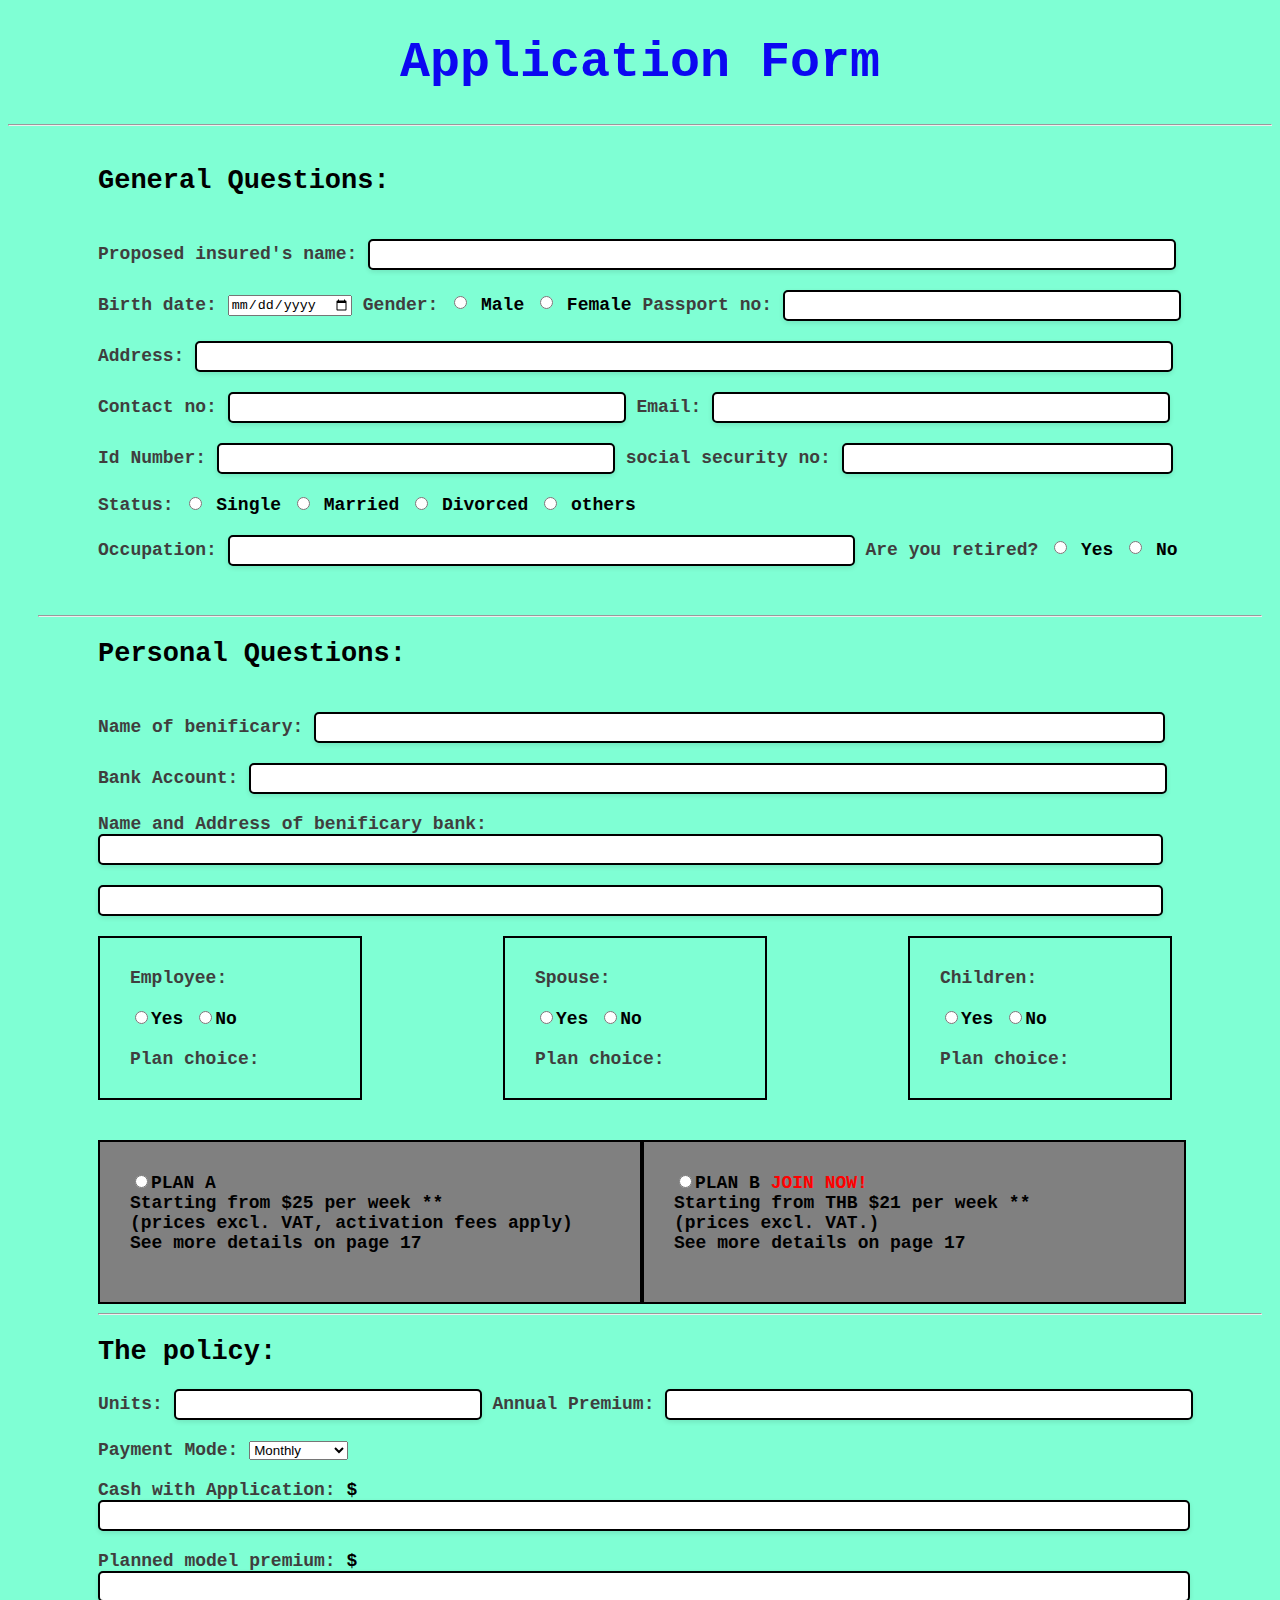
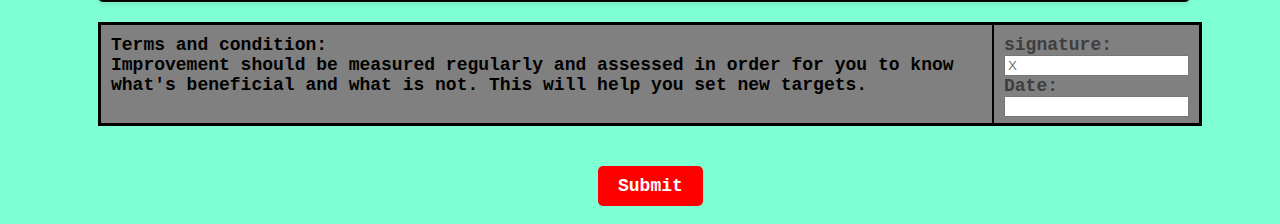
<file: Santosh_Kumar-G30FSD/index.html>
<!DOCTYPE html>
<html lang="en">
<head>
    <meta charset="UTF-8">
    <meta name="viewport" content="width=device-width, initial-scale=1.0">
    <link rel="stylesheet" href="index.css">
    <title>Assignment-1</title>
</head>
<body>
    <h1>Application Form</h1>
    <hr>
    <form>

        <div class="section-header">
             <h2>General Questions:</h2><br>
        <label>Proposed insured's name:</label>
        <input type="text" name="proposed_name" id="input1" required><br><br>
        <label>Birth date:</label>
        <input type="date" name="birth_date" id="input2" required>
        <label>Gender:</label>
        <input type="radio" name="gender" value="male" required> Male
        <input type="radio" name="gender" value="female" required> Female
        <label>Passport no:</label>
        <input type="text" name="passport_no" id="input3" required><br><br>
        <label>Address:</label>
        <input type="text" name="address" id="input4" required><br><br>
        <label>Contact no:</label>
        <input type="tel" name="contact_no" id="input5" required>
        <label>Email:</label>
        <input type="email" name="email" id="input6" required><br><br>
        <label>Id Number:</label>
        <input type="text" name="id_number" id="input7" required>
        <label>social security no:</label>
        <input type="text" name="ssn" id="input8" required><br><br>
        <label>Status:</label>
        <input type="radio" name="status" value="single" required> Single
        <input type="radio" name="status" value="married" required> Married
        <input type="radio" name="status" value="divorced" required> Divorced
        <input type="radio" name="status" value="widowed" required> others<br><br>
        <label>Occupation:</label>
        <input type="text" name="occupation" id="input9" required>
        <label>Are you retired?</label>
        <input type="radio" name="retired" value="yes" required> Yes
        <input type="radio" name="retired" value="no" required> No<br><br><br>
        </div><hr>
        <div class="section-header">
            <h2>Personal Questions:</h2><br>
            <label>Name of benificary:</label>
            <input type="text" name="benificary_name" id="input10" required><br><br>
            <label>Bank Account:</label>
            <input type="text" name="bank_account" id="input11" required><br><br>
            <label>Name and Address of benificary bank:</label><br>
            <input type="text" name="benificary_bank" id="input12" required><br><br>
            <input type="text" name="relation_benificary" id="input13" required><br><br>
        <div class="box">
            <div class="container"><label>Employee:</label><br><br>
        <input type="radio" name="employee" value="yes" required>Yes
        <input type="radio" name="employee" value="no" required>No <br><br>
        <label>Plan choice:</label>
        </div>
        <div class="container"><label>Spouse:</label><br><br>
            <input type="radio" name="spouse" value="yes" required>Yes
        <input type="radio" name="spouse" value="no" required>No <br><br>
        <label>Plan choice:</label>
           </div>
        <div class="container"><label>Children:</label><br><br>
        <input type="radio" name="children" value="yes" required>Yes
        <input type="radio" name="children" value="no" required>No <br><br>
        <label>Plan choice:</label></div>
        </div><br><br>
        <div class="box2">
            <div class="container2">
                <input type="radio" name="plan" value="A">PLAN A<br>
                Starting from $25 per week **<br>
                (prices excl. VAT, activation fees apply)<br>
                See more details on page 17
            </div>
            <div class="container2">
                <input type="radio" name="plan" value="B">PLAN B <span>JOIN NOW!</span><br>
                Starting from THB $21 per week **<br>
                (prices excl. VAT.)<br>
                See more details on page 17
            </div>
        </div>
        <hr>
        <div class="policy">
            <h2>The policy:</h2>
            <label>Units:</label>
            <input type="number" name="units" id="input14" required>
            <label>Annual Premium:</label>
            <input type="text" name="annual_premium" id="input15" required><br><br>
            <label>Payment Mode:</label>
            <select name="payment_mode" id="input16" required>
                <option value="monthly">Monthly</option>
                <option value="quarterly">Quarterly</option>
                <option value="semi-annual">Semi-Annual</option>
                <option value="annual">Annual</option>
            </select><br><br>
            <label>Cash with Application:</label>
            $<input type="text" name="cash_application" id="input17" required><br><br>
            <label>Planned model premium:</label>
            $<input type="text" name="planned_premium" id="input18" required><br><br>
        </div>
        <div class="terms">
            <div class="terms1">Terms and condition:<br>
            Improvement should be measured regularly and assessed in order for you to know what's
             beneficial and what is not. This will help you set new targets.
            </div>
            <div class="terms1">
                <div><label>signature:</label> <input placeholder="X"></div>
                <div><label>Date:</label><input></div>
            </div><br><br>
        </div>
        <br><br>
        <button type="submit">Submit</button>
    </form>
</body>
</html>
</file>
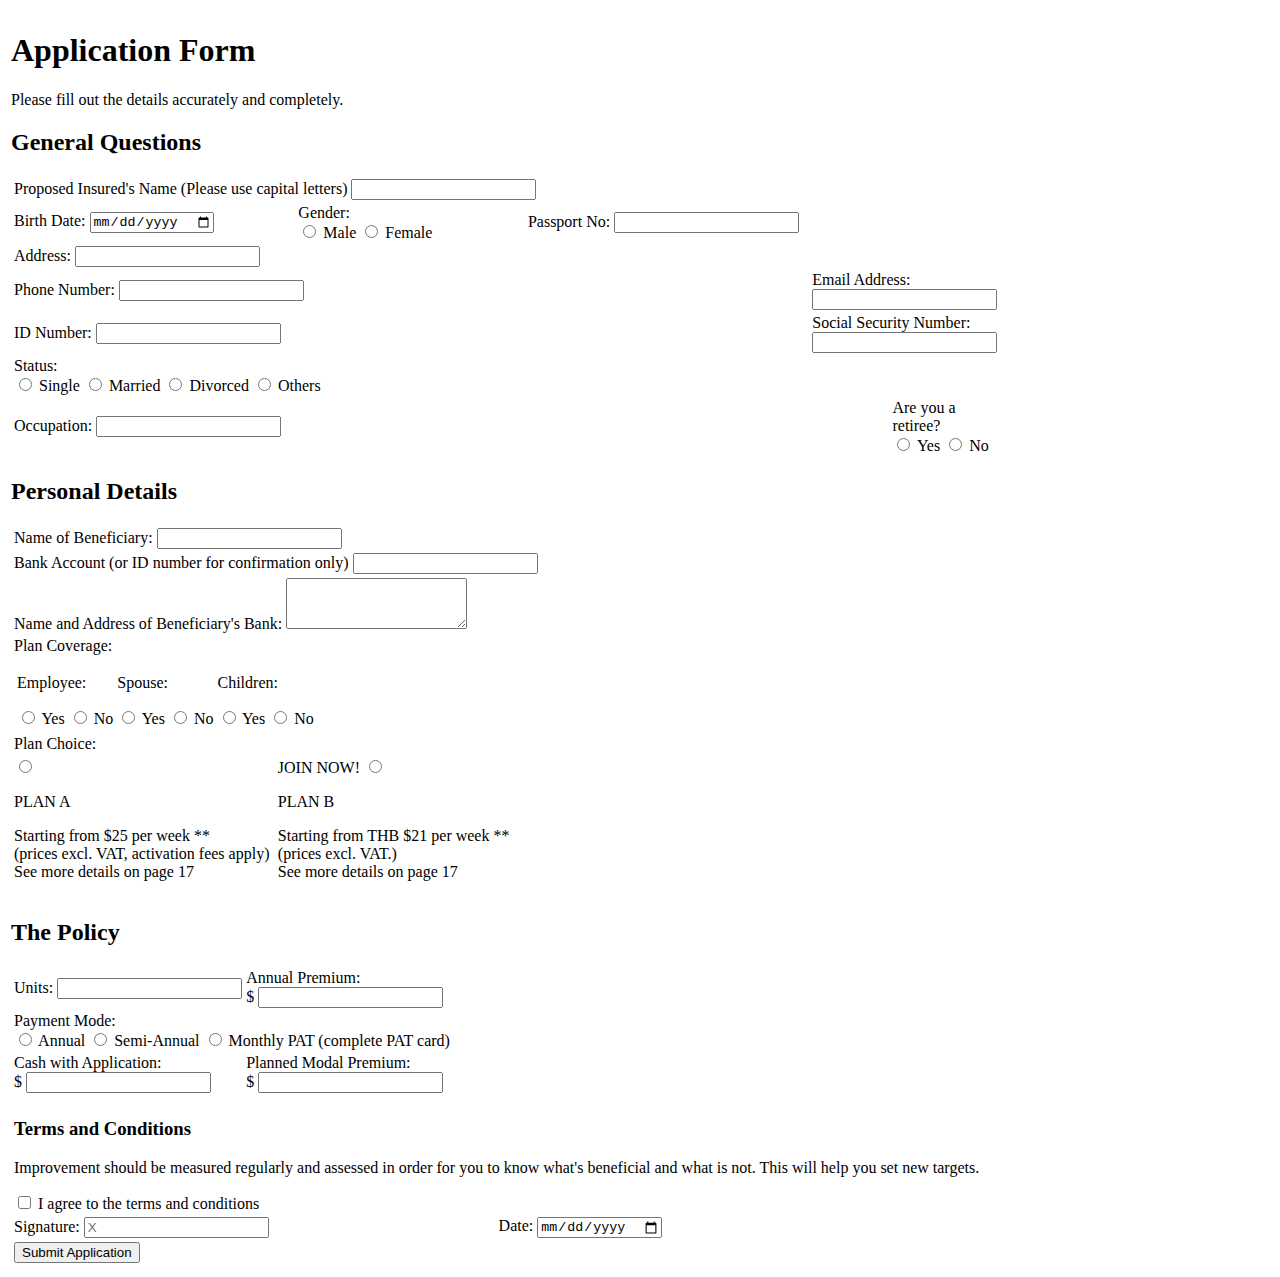
<file: Tasks/Task 1 - Application Form/Abhiraj Singh - G30 FSD/index.html>
<!DOCTYPE html>
<html lang="en">
  <head>
    <meta charset="UTF-8" />
    <meta name="viewport" content="width=device-width, initial-scale=1.0" />
    <title>Application Form - Table Layout</title>

    <link
      href="https://fonts.googleapis.com/css2?family=Inter:wght@400;500;600;700&display=swap"
      rel="stylesheet"
    />
  </head>
  <body>
    <!-- Main Form Container -->
    <table class="form-container">
      <tr>
        <td>
          <!-- Form Header -->
          <div class="form-header">
            <h1>Application Form</h1>
            <p>Please fill out the details accurately and completely.</p>
          </div>

          <form action="#" method="POST">
            <!-- Section 1: General Questions -->
            <div class="section-header">
              <h2>General Questions</h2>
            </div>
            <table class="form-section">
              <!-- Row 1: Name -->
              <tr>
                <td colspan="6">
                  <label for="name"
                    >Proposed Insured's Name
                    <span>(Please use capital letters)</span></label
                  >
                  <input type="text" id="name" name="name" />
                </td>
              </tr>
              <!-- Row 2: DOB, Gender, Passport -->
              <tr>
                <td style="width: 33.33%">
                  <label for="dob">Birth Date:</label>
                  <input type="date" id="dob" name="dob" />
                </td>
                <td style="width: 33.33%; padding-left: 20px">
                  <label class="label">Gender:</label>
                  <div class="radio-group">
                    <label>
                      <input type="radio" name="gender" value="male" />
                      Male
                    </label>
                    <label>
                      <input type="radio" name="gender" value="female" />
                      Female
                    </label>
                  </div>
                </td>
                <td style="width: 33.33%">
                  <label for="passport">Passport No:</label>
                  <input type="text" id="passport" name="passport" />
                </td>
              </tr>
              <!-- Row 3: Address -->
              <tr>
                <td colspan="6">
                  <label for="address">Address:</label>
                  <input type="text" id="address" name="address" />
                </td>
              </tr>
              <!-- Row 4: Phone, Email -->
              <tr>
                <td colspan="3" style="width: 50%">
                  <label for="phone">Phone Number:</label>
                  <input type="tel" id="phone" name="phone" />
                </td>
                <td colspan="3" style="width: 50%">
                  <label for="email">Email Address:</label>
                  <input type="email" id="email" name="email" />
                </td>
              </tr>
              <!-- Row 5: ID, SSN -->
              <tr>
                <td colspan="3" style="width: 50%">
                  <label for="id_number">ID Number:</label>
                  <input type="text" id="id_number" name="id_number" />
                </td>
                <td colspan="3" style="width: 50%">
                  <label for="ssn">Social Security Number:</label>
                  <input type="text" id="ssn" name="ssn" />
                </td>
              </tr>
              <!-- Row 6: Status -->
              <tr>
                <td colspan="6">
                  <label class="label">Status:</label>
                  <div class="radio-group">
                    <label>
                      <input type="radio" name="status" value="single" />
                      Single
                    </label>
                    <label>
                      <input type="radio" name="status" value="married" />
                      Married
                    </label>
                    <label>
                      <input type="radio" name="status" value="divorced" />
                      Divorced
                    </label>
                    <label>
                      <input type="radio" name="status" value="others" />
                      Others
                    </label>
                  </div>
                </td>
              </tr>
              <!-- Row 7: Occupation, Retiree -->
              <tr>
                <td colspan="4" style="width: 66.66%">
                  <label for="occupation">Occupation:</label>
                  <input type="text" id="occupation" name="occupation" />
                </td>
                <td colspan="2" style="width: 33.33%; padding-left: 20px">
                  <label class="label">Are you a retiree?</label>
                  <div class="radio-group">
                    <label>
                      <input type="radio" name="retiree" value="yes" />
                      Yes
                    </label>
                    <label>
                      <input type="radio" name="retiree" value="no" />
                      No
                    </label>
                  </div>
                </td>
              </tr>
            </table>

            <!-- Section 2: Personal Details -->
            <div class="section-header">
              <h2>Personal Details</h2>
            </div>
            <table class="form-section">
              <!-- Row 1: Beneficiary Name -->
              <tr>
                <td colspan="2">
                  <label for="beneficiary_name">Name of Beneficiary:</label>
                  <input
                    type="text"
                    id="beneficiary_name"
                    name="beneficiary_name"
                  />
                </td>
              </tr>
              <!-- Row 2: Bank Account -->
              <tr>
                <td colspan="2">
                  <label for="bank_account"
                    >Bank Account
                    <span>(or ID number for confirmation only)</span></label
                  >
                  <input
                    type="text"
                    id="bank_account"
                    name="bank_account"
                  />
                </td>
              </tr>
              <!-- Row 3: Bank Address -->
              <tr>
                <td colspan="2">
                  <label for="bank_address"
                    >Name and Address of Beneficiary's Bank:</label
                  >
                  <textarea
                    id="bank_address"
                    name="bank_address"
                    rows="3"
                  ></textarea>
                </td>
              </tr>
              <!-- Row 4: Plan Coverage -->
              <tr>
                <td colspan="2">
                  <label class="label">Plan Coverage:</label>
                  <table class="coverage-table">
                    <tr>
                      <td style="width: 33.33%">
                        <p class="label">Employee:</p>
                        <div class="radio-group">
                          <label>
                            <input
                              type="radio"
                              name="coverage_employee"
                              value="yes"
                            />
                            Yes
                          </label>
                          <label>
                            <input
                              type="radio"
                              name="coverage_employee"
                              value="no"
                            />
                            No
                          </label>
                        </div>
                      </td>
                      <td style="width: 33.33%">
                        <p class="label">Spouse:</p>
                        <div class="radio-group">
                          <label>
                            <input
                              type="radio"
                              name="coverage_spouse"
                              value="yes"
                            />
                            Yes
                          </label>
                          <label>
                            <input
                              type="radio"
                              name="coverage_spouse"
                              value="no"
                            />
                            No
                          </label>
                        </div>
                      </td>
                      <td style="width: 33.33%">
                        <p class="label">Children:</p>
                        <div class="radio-group">
                          <label>
                            <input
                              type="radio"
                              name="coverage_children"
                              value="yes"
                            />
                            Yes
                          </label>
                          <label>
                            <input
                              type="radio"
                              name="coverage_children"
                              value="no"
                            />
                            No
                          </label>
                        </div>
                      </td>
                    </tr>
                  </table>
                </td>
              </tr>
              <!-- Row 5: Plan Choice -->
              <tr>
                <td colspan="2">
                  <label class="label">Plan Choice:</label>
                </td>
              </tr>
              <tr>
                <td style="width: 50%">
                  <label class="plan-card">
                    <input type="radio" name="plan_choice" value="A" />
                    <div class="plan-card-content">
                      <p class="plan-card-title">PLAN A</p>
                      <p class="plan-card-details">
                        Starting from $25 per week ** <br />
                        (prices excl. VAT, activation fees apply) <br />
                        See more details on page 17
                      </p>
                    </div>
                  </label>
                </td>
                <td style="width: 50%">
                  <label class="plan-card">
                    <span class="plan-card-join">JOIN NOW!</span>
                    <input type="radio" name="plan_choice" value="B" />
                    <div class="plan-card-content">
                      <p class="plan-card-title">PLAN B</p>
                      <p class="plan-card-details">
                        Starting from THB $21 per week ** <br />
                        (prices excl. VAT.) <br />
                        See more details on page 17
                      </p>
                    </div>
                  </label>
                </td>
              </tr>
            </table>

            <!-- Section 3: The Policy -->
            <div class="section-header">
              <h2>The Policy</h2>
            </div>
            <table class="form-section">
              <!-- Row 1: Units, Annual Premium -->
              <tr>
                <td style="width: 50%">
                  <label for="units">Units:</label>
                  <input type="text" id="units" name="units" />
                </td>
                <td style="width: 50%">
                  <label for="annual_premium">Annual Premium:</label>
                  <div class="currency-input">
                    <span class="currency-symbol">$</span>
                    <input
                      type="text"
                      id="annual_premium"
                      name="annual_premium"
                    />
                  </div>
                </td>
              </tr>
              <!-- Row 2: Payment Mode -->
              <tr>
                <td colspan="2">
                  <label class="label">Payment Mode:</label>
                  <div class="radio-group">
                    <label>
                      <input type="radio" name="payment_mode" value="annual" />
                      Annual
                    </label>
                    <label>
                      <input
                        type="radio"
                        name="payment_mode"
                        value="semi-annual"
                      />
                      Semi-Annual
                    </label>
                    <label>
                      <input
                        type="radio"
                        name="payment_mode"
                        value="monthly-pat"
                      />
                      Monthly PAT (complete PAT card)
                    </label>
                  </div>
                </td>
              </tr>
              <!-- Row 3: Cash, Modal Premium -->
              <tr>
                <td style="width: 50%">
                  <label for="cash_application">Cash with Application:</label>
                  <div class="currency-input">
                    <span class="currency-symbol">$</span>
                    <input
                      type="text"
                      id="cash_application"
                      name="cash_application"
                    />
                  </div>
                </td>
                <td style="width: 50%">
                  <label for="modal_premium">Planned Modal Premium:</label>
                  <div class="currency-input">
                    <span class="currency-symbol">$</span>
                    <input
                      type="text"
                      id="modal_premium"
                      name="modal_premium"
                    />
                  </div>
                </td>
              </tr>
            </table>

            <!-- Section 4: Terms and Signature -->
            <table class="form-section">
              <!-- Row 1: Terms -->
              <tr>
                <td colspan="2">
                  <div class="terms-box">
                    <h3>Terms and Conditions</h3>
                    <p>
                      Improvement should be measured regularly and assessed in
                      order for you to know what's beneficial and what is not.
                      This will help you set new targets.
                    </p>
                    <div class="terms-agree">
                      <label>
                        <input
                          type="checkbox"
                          id="terms"
                          name="terms"
                        />
                        I agree to the terms and conditions
                      </label>
                    </div>
                  </div>
                </td>
              </tr>
              <!-- Row 2: Signature, Date -->
              <tr>
                <td style="width: 50%">
                  <label for="signature">Signature:</label>
                  <input
                    type="text"
                    id="signature"
                    name="signature"
                    placeholder="X"
                    class="signature"
                  />
                </td>
                <td style="width: 50%">
                  <label for="sig_date">Date:</label>
                  <input type="date" id="sig_date" name="sig_date" />
                </td>
              </tr>
              <!-- Row 3: Submit -->
              <tr>
                <td colspan="2" class="submit-cell">
                  <button type="submit" class="submit-button">
                    Submit Application
                  </button>
                </td>
              </tr>
            </table>
          </form>
        </td>
      </tr>
    </table>
  </body>
</html>
</file>
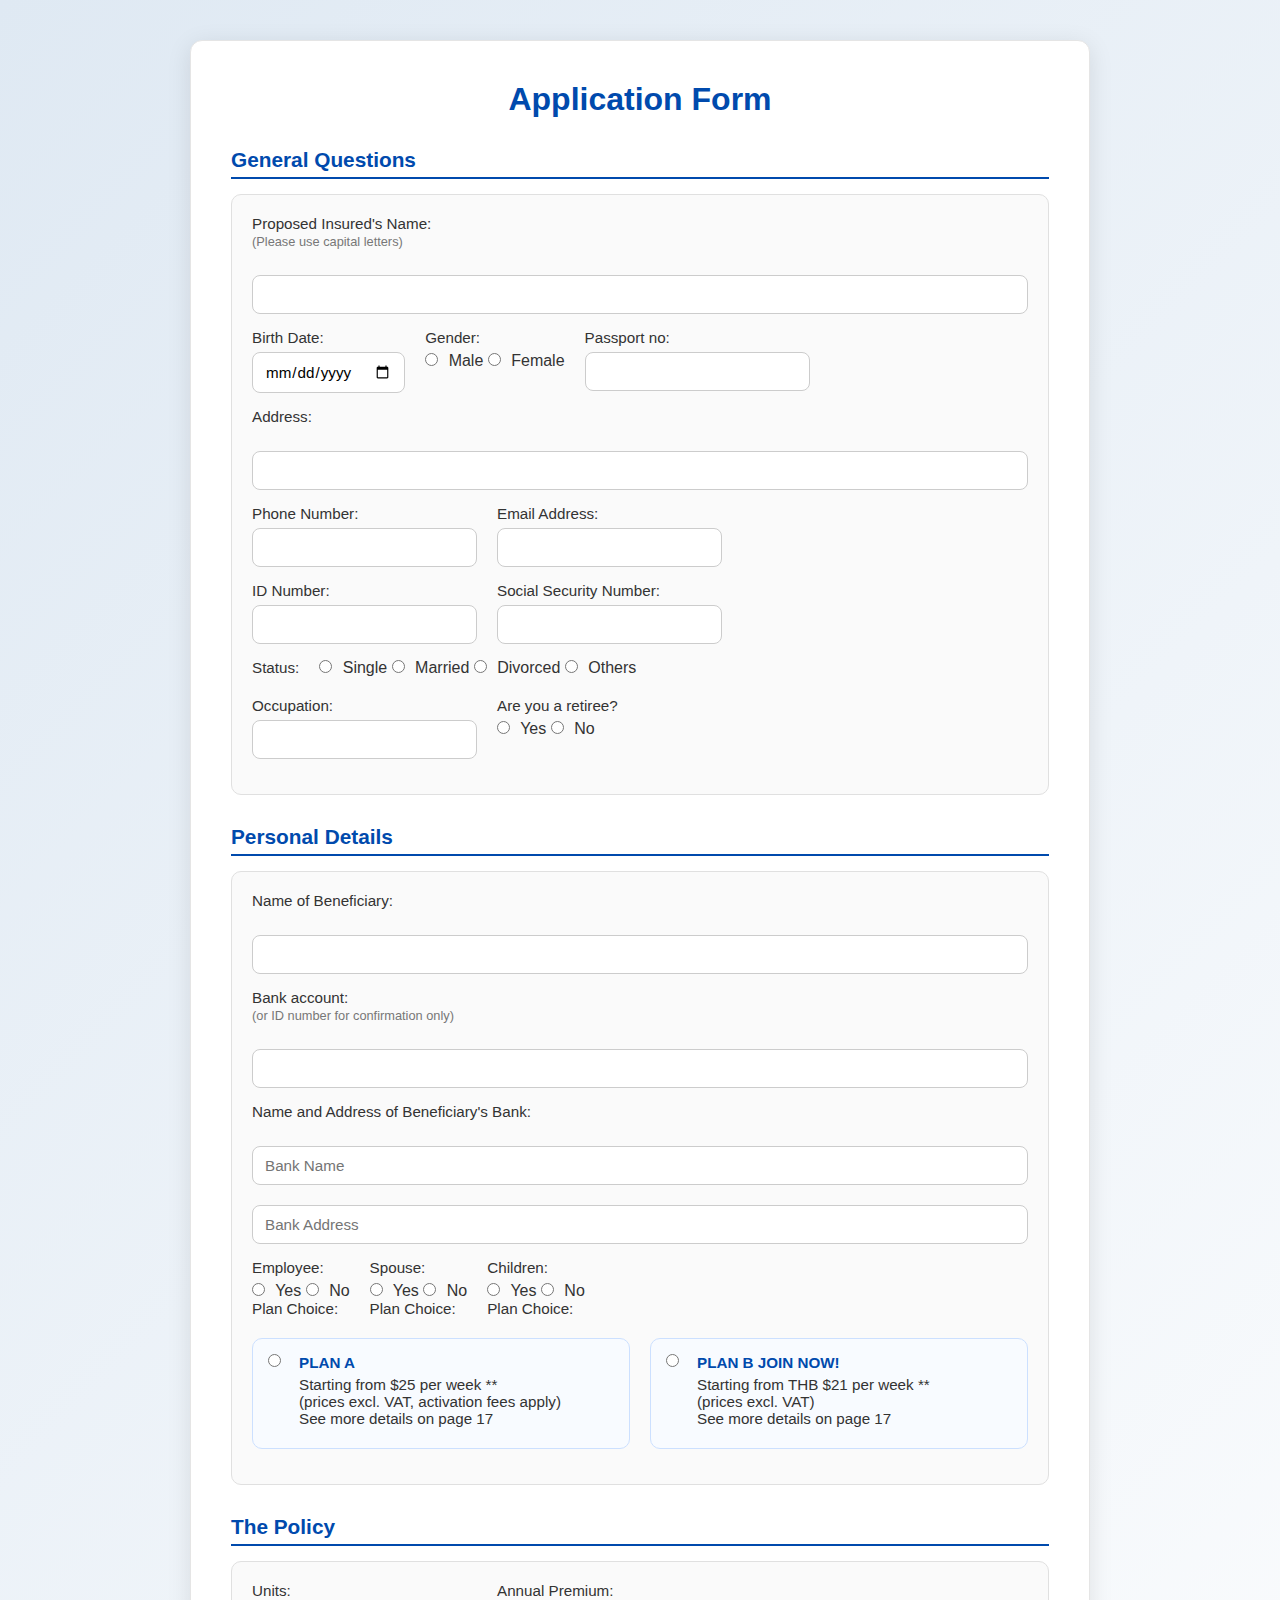
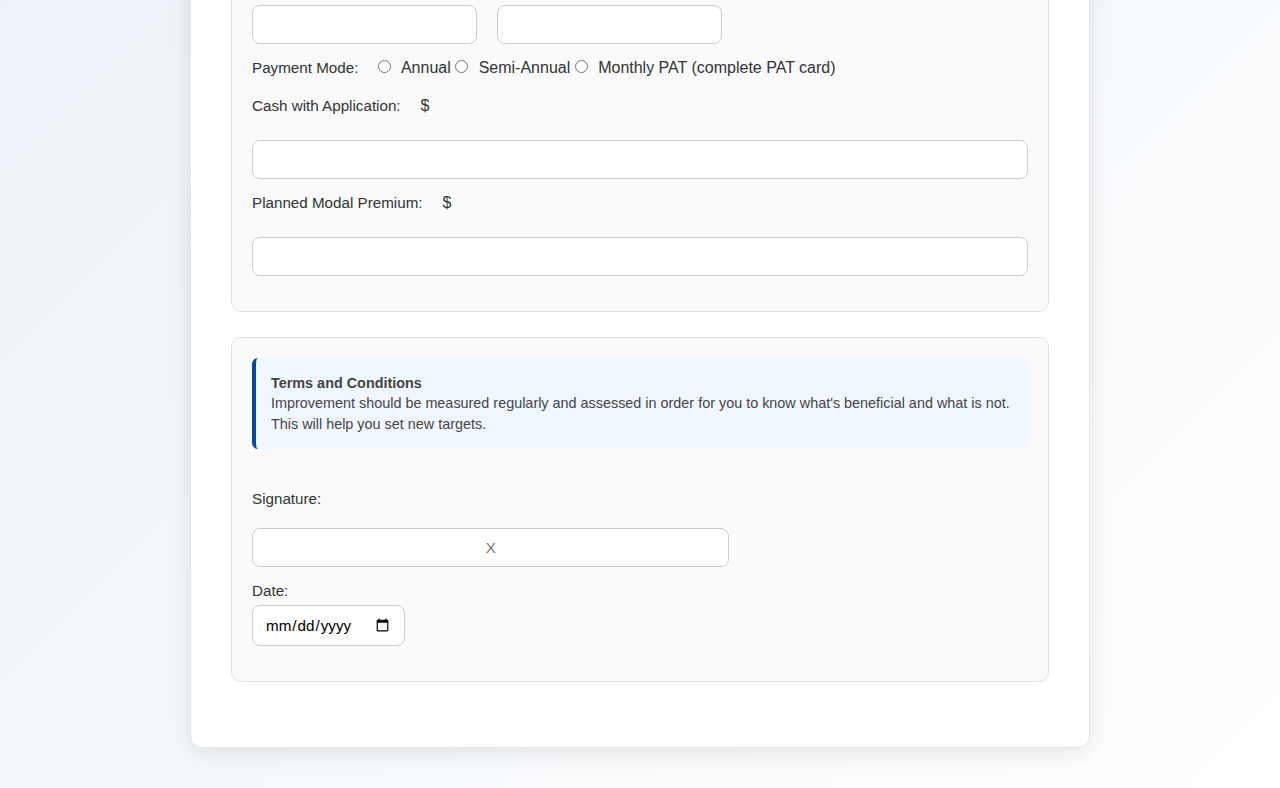
<file: Tasks/Task 1 - Application Form/Amit-G30 FSD/index.html>
<!DOCTYPE html>
<html lang="en">
  <head>
    <meta charset="UTF-8" />
    <meta name="viewport" content="width=device-width, initial-scale=1.0" />
    <meta http-equiv="X-UA-Compatible" content="ie=edge" />
    <title>Application Form</title>
    <link rel="stylesheet" href="style.css" />
  </head>

  <body id="bg">
    <div class="main">
      <div class="top"></div>
      <h1>Application Form</h1>

      <!-- General Questions -->
      <section>
        <p class="header">General Questions</p>
        <div class="content">
          <div class="line1">
            <p class="part1">
              Proposed Insured's Name: <br />
              <span>(Please use capital letters)</span>
            </p>
            <input type="text" class="part2 input1" />
          </div>

          <div class="line2">
            <div class="part3">
              <p class="subpart1">Birth Date:</p>
              <input type="date" class="subpart2 input1" />
            </div>

            <div class="part4">
              <p class="subpart1">Gender:</p>
              <div class="subpart2">
                <input type="radio" name="gender" value="male" /> Male
                <input type="radio" name="gender" value="female" /> Female
              </div>
            </div>

            <div class="part5">
              <p class="subpart1">Passport no:</p>
              <input type="text" class="subpart2 input1" />
            </div>
          </div>

          <div class="line1">
            <p class="part1">Address:</p>
            <input type="text" class="part2 input1" />
          </div>

          <div class="line3">
            <div class="part6">
              <p class="subpart1">Phone Number:</p>
              <input type="text" class="subpart2 input1" />
            </div>

            <div class="part7">
              <p class="subpart1">Email Address:</p>
              <input type="email" class="subpart2 input1" />
            </div>
          </div>

          <div class="line3">
            <div class="part6">
              <p class="subpart1">ID Number:</p>
              <input type="text" class="subpart2 input1" />
            </div>

            <div class="part7">
              <p class="subpart1">Social Security Number:</p>
              <input type="text" class="subpart2 input1" />
            </div>
          </div>

          <div class="line4">
            <p class="part8">Status:</p>
            <div>
              <input type="radio" name="status" value="single" /> Single
              <input type="radio" name="status" value="married" /> Married
              <input type="radio" name="status" value="divorced" /> Divorced
              <input type="radio" name="status" value="others" /> Others
            </div>
          </div>

          <div class="line3">
            <div class="part6">
              <p class="subpart1">Occupation:</p>
              <input type="text" class="subpart2 input1" />
            </div>

            <div class="part7">
              <p class="subpart1">Are you a retiree?</p>
              <div class="subpart2">
                <input type="radio" name="retiree" value="yes" /> Yes
                <input type="radio" name="retiree" value="no" /> No
              </div>
            </div>
          </div>
        </div>
      </section>

      <!-- Personal Details -->
      <section>
        <p class="header">Personal Details</p>
        <div class="content">
          <div class="line5">
            <p class="part1">Name of Beneficiary:</p>
            <input type="text" class="part2 input2" />
          </div>

          <div class="line5">
            <p class="part1">
              Bank account: <br />
              <span>(or ID number for confirmation only)</span>
            </p>
            <input type="text" class="part2 input2" />
          </div>

          <div class="line6">
            <p>Name and Address of Beneficiary's Bank:</p>
            <input type="text" class="input2 part9" placeholder="Bank Name" />
            <input
              type="text"
              class="input2 part10"
              placeholder="Bank Address"
            />
          </div>

          <div class="line7">
            <div class="part11 part12">
              <div class="subpart3">
                <p>Employee:</p>
                <input type="radio" name="employee" value="yes" /> Yes
                <input type="radio" name="employee" value="no" /> No
              </div>
              <p class="subpart4">Plan Choice:</p>
            </div>

            <div class="part11 part12">
              <div class="subpart3">
                <p>Spouse:</p>
                <input type="radio" name="spouse" value="yes" /> Yes
                <input type="radio" name="spouse" value="no" /> No
              </div>
              <p class="subpart4">Plan Choice:</p>
            </div>

            <div class="part11">
              <div class="subpart3">
                <p>Children:</p>
                <input type="radio" name="children" value="yes" /> Yes
                <input type="radio" name="children" value="no" /> No
              </div>
              <p class="subpart4">Plan Choice:</p>
            </div>
          </div>

          <div class="line8">
            <div class="part13 part14">
              <input type="radio" name="plan" value="planA" />
              <div>
                <p class="subpart5">PLAN A</p>
                <p>
                  Starting from $25 per week ** <br />
                  (prices excl. VAT, activation fees apply) <br />
                  See more details on page 17
                </p>
              </div>
            </div>

            <div class="part13">
              <input type="radio" name="plan" value="planB" />
              <div>
                <p class="subpart5">
                  PLAN B <b>JOIN NOW!</b>
                </p>
                <p>
                  Starting from THB $21 per week ** <br />
                  (prices excl. VAT) <br />
                  See more details on page 17
                </p>
              </div>
            </div>
          </div>
        </div>
      </section>

      <!-- Policy -->
      <section>
        <p class="header">The Policy</p>
        <div class="content">
          <div class="line3">
            <div class="part6">
              <p class="subpart1">Units:</p>
              <input type="text" class="subpart2 input1" />
            </div>

            <div class="part7">
              <p class="subpart1">Annual Premium:</p>
              <input type="text" class="subpart2 input1" />
            </div>
          </div>

          <div class="line4">
            <p class="part8">Payment Mode:</p>
            <div>
              <input type="radio" name="payment" value="annual" /> Annual
              <input type="radio" name="payment" value="semiannual" /> Semi-Annual
              <input type="radio" name="payment" value="monthly" /> Monthly PAT
              (complete PAT card)
            </div>
          </div>

          <div class="line1">
            <p class="part1">Cash with Application:</p>
            $ <input type="text" class="part2 input1" />
          </div>

          <div class="line1">
            <p class="part1">Planned Modal Premium:</p>
            $ <input type="text" class="part2 input1" />
          </div>
        </div>

        <div class="content">
          <div class="line9">
            <p class="part15">
              <strong>Terms and Conditions</strong><br />
              Improvement should be measured regularly and assessed in order for
              you to know what's beneficial and what is not. This will help you
              set new targets.
            </p>

            <div class="part16">
              <p>Signature:</p>
              <input
                placeholder="X"
                type="text"
                class="subpart6 subpart7"
              />
              <div>
                <p>Date:</p>
                <input type="date" class="input3 subpart6" />
              </div>
            </div>
          </div>
        </div>
      </section>
    </div>
  </body>
</html>
</file>
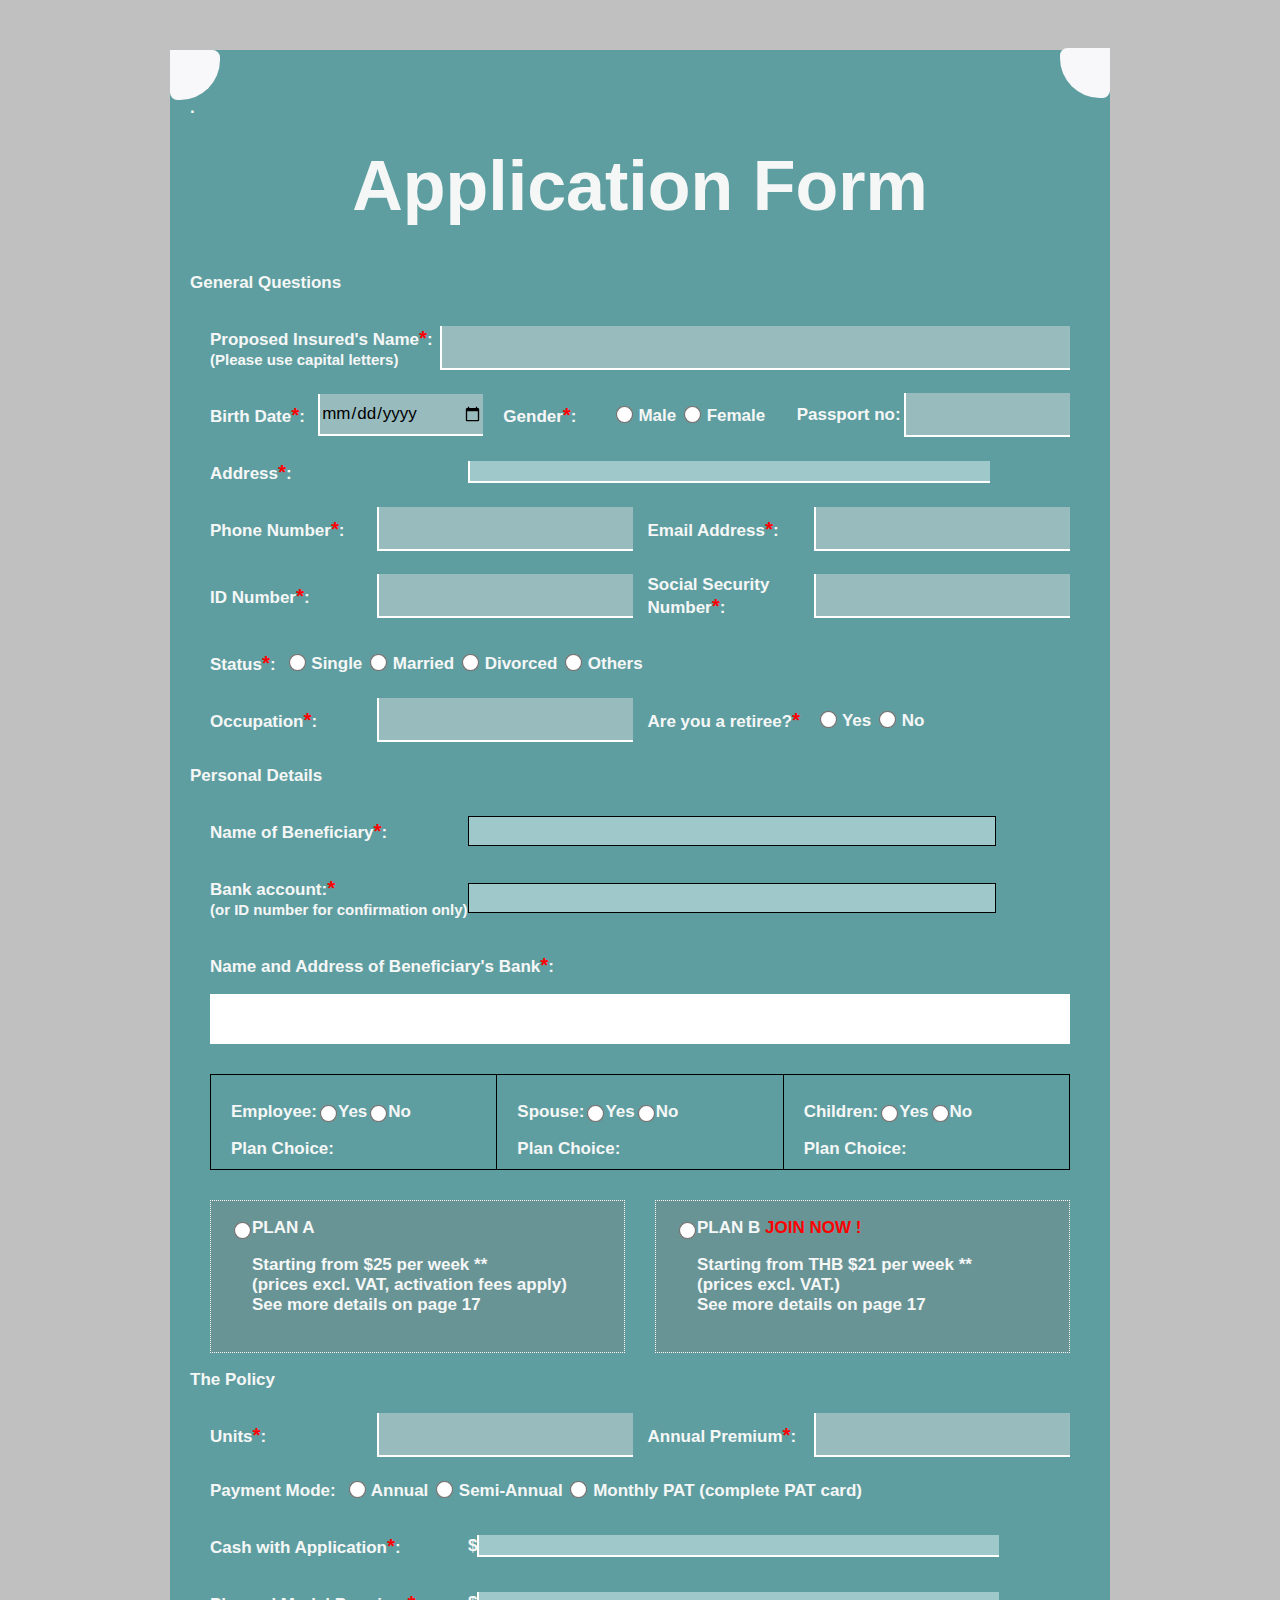
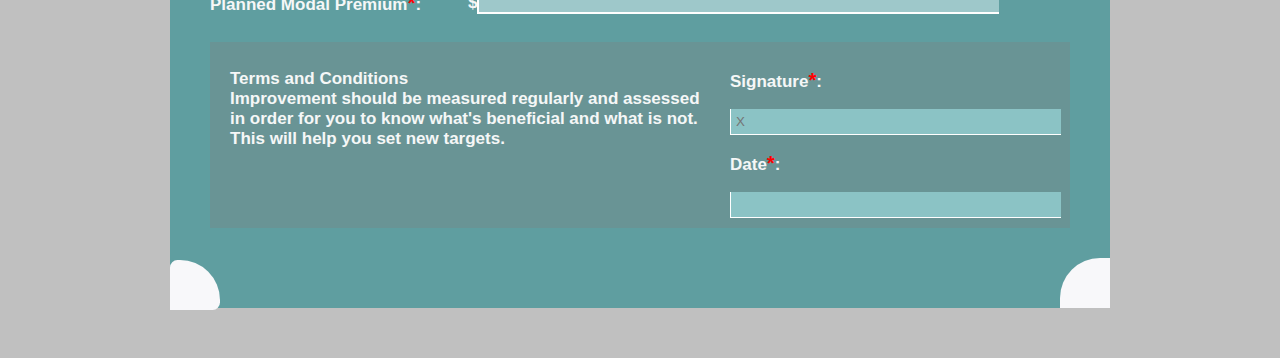
<file: Tasks/Task 1 - Application Form/Aruna - G30 FSD/index.html>
<!DOCTYPE html>
<html lang="en">
  <head>
    <meta charset="UTF-8" />
    <meta name="viewport" content="width=device-width, initial-scale=1.0" />
    <meta http-equiv="X-UA-Compatible" content="ie=edge" />
    <title>Application Form</title>
    <link rel="stylesheet" href="./style.css">

  <body id="bg">
    <div class="main">
        <div class="first-semicircle">
        <span></span>
        </div>
        <div class="second-semicircle">
        <span></span>
        </div>
      <div class="top">.</div>
      <h1>Application Form</h1>
      <!-- General Questions -->
      <p class="header">General Questions</p>
      <div class="content">
        <!-- Proposed Name -->
        <div class="line1">
          <p class="part1">
            Proposed Insured's Name<span style="color:red; font-weight:bold; font-size:1.2em;">*</span>: <br />
            <span> (Please use capital letters) </span>
          </p>
          <input type="text" class="input1" />
        </div>
        <div class="line2">
          <!--Date of Birth-->
          <div class="part3">
            <p class="subpart1">Birth Date<span style="color:red; font-weight:bold; font-size:1.2em;">*</span>:</p>
            <input type="date" class="subpart2 input1" />
          </div>
          <!--Gender-->
          <div class="part4">
            <p class="subpart1">Gender<span style="color:red; font-weight:bold; font-size:1.2em;">*</span>:</p>
            <div class="subpart2">
              <input type="radio" /> Male <input type="radio" /> Female
            </div>
          </div>
          <!-- Passport Number -->
          <div class="part5">
            <p class="subpart1">Passport no:</p>
            <input type="text" class="subpart2 input1" />
          </div>
        </div>
        <!-- Address -->
        <div class="line1">
          <p class="part1">
            Address<span style="color:red; font-weight:bold; font-size:1.2em;">*</span>:
          </p>
          <input type="text" class="part2 input1" />
        </div>
        <div class="line3">
          <!-- Phone Number -->
          <div class="part6">
            <p class="subpart1">Phone Number<span style="color:red; font-weight:bold; font-size:1.2em;">*</span>:</p>
            <input type="text" class="subpart2 input1" />
          </div>
          <!-- Email Address -->
          <div class="part7">
            <p class="subpart1">Email Address<span style="color:red; font-weight:bold; font-size:1.2em;">*</span>:</p>
            <input type="email" class="subpart2 input1" />
          </div>
        </div>
        <div class="line3">
          <!-- ID Number -->
          <div class="part6">
            <p class="subpart1">ID Number<span style="color:red; font-weight:bold; font-size:1.2em;">*</span>:</p>
            <input type="text" class="subpart2 input1" />
          </div>
          <!-- Socail Security Number -->
          <div class="part7">
            <p class="subpart1">Social Security Number<span style="color:red; font-weight:bold; font-size:1.2em;">*</span>:</p>
            <input type="email" class="subpart2 input1" />
          </div>
        </div>
        <!-- Status -->
        <div class="line4">
          <p class="part8">
            Status<span style="color:red; font-weight:bold; font-size:1.2em;">*</span>:
          </p>
          <div>
            <input type="radio" /> Single <input type="radio" /> Married
            <input type="radio" /> Divorced <input type="radio" /> Others
          </div>
        </div>
        <div class="line3">
          <!-- Occupation -->
          <div class="part6">
            <p class="subpart1">Occupation<span style="color:red; font-weight:bold; font-size:1.2em;">*</span>:</p>
            <input type="text" class="subpart2 input1" />
          </div>
          <!-- Retiree? -->
          <div class="part7">
            <p class="subpart1">Are you a retiree?<span style="color:red; font-weight:bold; font-size:1.2em;">*</span></p>
            <div class="subpart2">
              <input type="radio" /> Yes <input type="radio" /> No
            </div>
          </div>
        </div>
      </div>
      <!-- Personal Details -->
      <p class="header">Personal Details</p>
      <div class="content">
        <!-- Name of Beneficiary -->
        <div class="line5">
          <p class="part1">
            Name of Beneficiary<span style="color:red; font-weight:bold; font-size:1.2em;">*</span>:
          </p>
          <input type="text" class="part2 input2" />
        </div>
        <!-- Bank account -->
        <div class="line5">
          <p class="part1">
            Bank account:<span style="color:red; font-weight:bold; font-size:1.2em;">*</span> <br />
            <span>(or ID number for confirmation only)</span>
          </p>
          <input type="text" class="part2 input2" />
        </div>
        <!-- Name and Address of Beneficiary's Bank -->
        <div class="line6">
          <p>Name and Address of Beneficiary's Bank<span style="color:red; font-weight:bold; font-size:1.2em;">*</span>:</p>
          <input type="text" class="input2 part9" />
          <input type="text" class="input2 part10" />
        </div>
        <!-- Plans - 1 -->
        <div class="line7">
          <div class="part11 part12">
            <div class="subpart3">
              <p>Employee:</p>
              <input type="radio" /> Yes <input type="radio" /> No
            </div>
            <p class="subpart4">Plan Choice:</p>
          </div>
          <div class="part11 part12">
            <div class="subpart3">
              <p>Spouse:</p>
              <input type="radio" /> Yes <input type="radio" /> No
            </div>
            <p class="subpart4">Plan Choice:</p>
          </div>
          <div class="part11">
            <div class="subpart3">
              <p>Children:</p>
              <input type="radio" /> Yes <input type="radio" /> No
            </div>
            <p class="subpart4">Plan Choice:</p>
          </div>
        </div>
        <!-- Plans - 2 -->
        <div class="line8">
          <div class="part13 part14">
            <input type="radio" />
            <div>
              <p class="subpart5">PLAN A</p>
              <p>
                Starting from $25 per week ** <br />
                (prices excl. VAT, activation fees apply) <br />
                See more details on page 17
              </p>
            </div>
          </div>
          <div class="part13">
            <input type="radio" />
            <div>
              <p class="subpart5">PLAN B <b> JOIN NOW ! </b></p>
              <p>
                Starting from THB $21 per week ** <br />
                (prices excl. VAT.) <br />
                See more details on page 17
              </p>
            </div>
          </div>
        </div>
      </div>
      <!-- Policy -->
      <p class="header">The Policy</p>
      <div class="content">
        <div class="line3">
          <!-- Units -->
          <div class="part6">
            <p class="subpart1">Units<span style="color:red; font-weight:bold; font-size:1.2em;">*</span>:</p>
            <input type="text" class="subpart2 input1" />
          </div>
          <!-- Annual Premium -->
          <div class="part7">
            <p class="subpart1">Annual Premium<span style="color:red; font-weight:bold; font-size:1.2em;">*</span>:</p>
            <input type="text" class="subpart2 input1" />
          </div>
        </div>
        <!-- Payment Mode -->
        <div class="line4">
          <p class="part8">
            Payment Mode:
          </p>
          <div>
            <input type="radio" /> Annual <input type="radio" /> Semi-Annual
            <input type="radio" /> Monthly PAT (complete PAT card)
          </div>
        </div>
        <!-- Cash with Application -->
        <div class="line1">
          <p class="part1">
            Cash with Application<span style="color:red; font-weight:bold; font-size:1.2em;">*</span>:
          </p>
          $ <input type="text" class="part2 input1" />
        </div>
        <!-- Planned Modal Premium -->
        <div class="line1">
          <p class="part1">
            Planned Modal Premium<span style="color:red; font-weight:bold; font-size:1.2em;">*</span>:
          </p>
          $ <input type="text" class="part2 input1" />
        </div>
      </div>
      <div class="content">
        <div class="line9">
          <p class="part15">
            <strong> Terms and Conditions </strong> <br />
            Improvement should be measured regularly and assessed in order for
            you to know what's beneficial and what is not. This will help you
            set new targets.
          </p>
          <div class="part16">
            <p>Signature<span style="color:red; font-weight:bold; font-size:1.2em;">*</span>:</p>
            <input placeholder="X" type="text" class="input3" />
            <div>
              <p>Date<span style="color:red; font-weight:bold; font-size:1.2em;">*</span>:</p>
              <input type="text" class="input3" />
            </div>
          </div>
        </div>
      </div>
      <div class="third-semicircle">
        <span></span>
        </div>
        <div class="forth-semicircle">
        <span></span>
        </div>
    </div>
  </body>
</html>
</file>
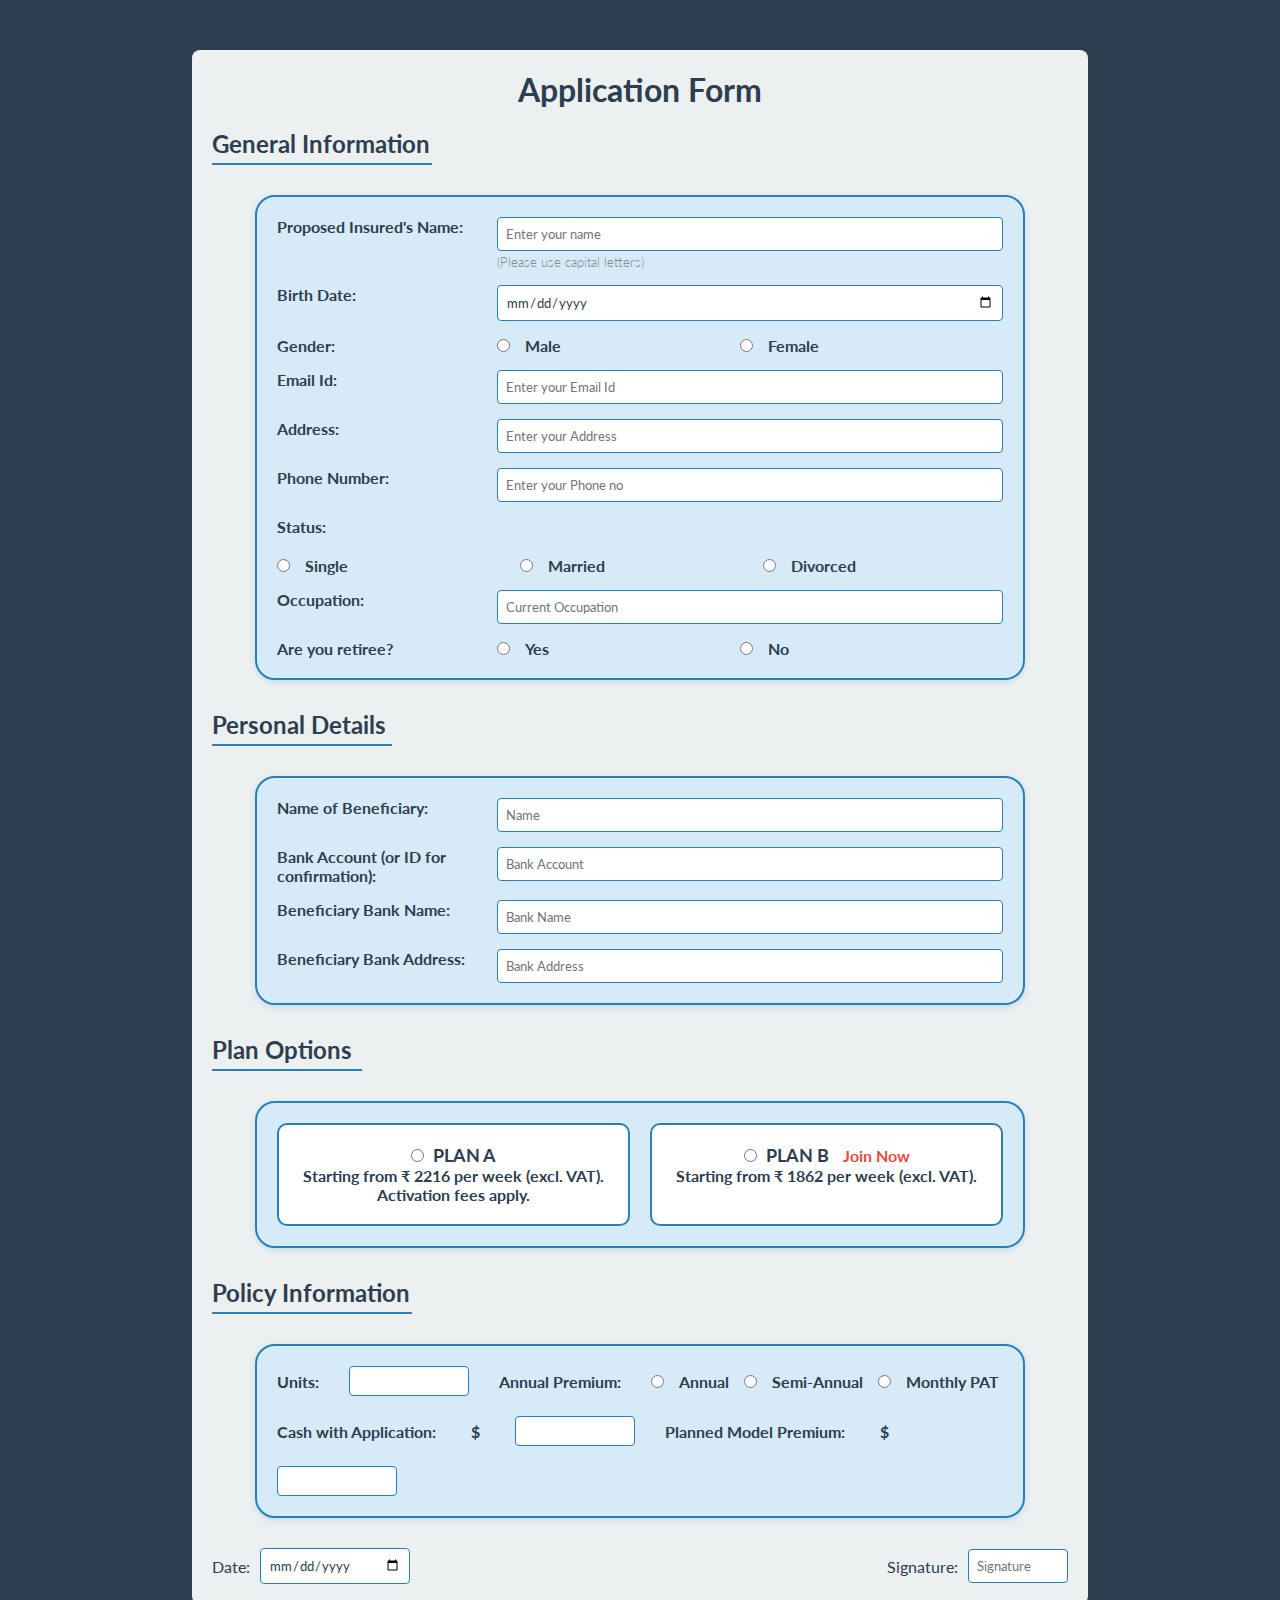
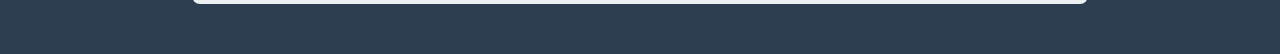
<file: Tasks/Task 1 - Application Form/Athish - G30 FSD/index.html>
<!DOCTYPE html>
<html lang="en">
<head>
  <meta charset="UTF-8" />
  <meta name="viewport" content="width=device-width, initial-scale=1.0" />
  <title>Application Form</title>
  <link rel="preconnect" href="https://fonts.googleapis.com" />
  <link rel="preconnect" href="https://fonts.gstatic.com" crossorigin />
  <link
    href="https://fonts.googleapis.com/css2?family=Lato:wght@300;400;700;900&display=swap"
    rel="stylesheet"
  />
  <link rel="stylesheet" href="./style.css" />
</head>
<body>
  <div id="whole_page">
    <header>
      <h1>Application Form</h1>
    </header>

    <h2>General Information</h2>
    <hr style="width: 220px;" />

    <div class="form-grid">
      <div class="form-row">
        <label for="name">Proposed Insured's Name:</label>
        <div style="flex: 1;">
          <input type="text" id="name" placeholder="Enter your name" />
          <small>(Please use capital letters)</small>
        </div>
      </div>

      <div class="form-row">
        <label for="birthdate">Birth Date:</label>
        <input type="date" id="birthdate" />
      </div>

      <div class="form-row">
        <label>Gender:</label>
        <div class="radio-group">
          <input type="radio" id="male" name="gender" value="male" />
          <label for="male">Male</label>
          <input type="radio" id="female" name="gender" value="female" />
          <label for="female">Female</label>
        </div>
      </div>

      <div class="form-row">
        <label for="email">Email Id:</label>
        <input type="email" id="email" placeholder="Enter your Email Id" />
      </div>

      <div class="form-row">
        <label for="address">Address:</label>
        <input type="text" id="address" placeholder="Enter your Address" />
      </div>

      <div class="form-row">
        <label for="phone">Phone Number:</label>
        <input type="tel" id="phone" placeholder="Enter your Phone no" />
      </div>

      <div class="form-row">
        <label>Status:</label>
        <div class="radio-group">
          <input type="radio" id="single" name="status" value="single" />
          <label for="single">Single</label>
          <input type="radio" id="married" name="status" value="married" />
          <label for="married">Married</label>
          <input type="radio" id="divorced" name="status" value="divorced" />
          <label for="divorced">Divorced</label>
        </div>
      </div>

      <div class="form-row">
        <label for="occupation">Occupation:</label>
        <input type="text" id="occupation" placeholder="Current Occupation" />
      </div>

      <div class="form-row">
        <label>Are you retiree?</label>
        <div class="radio-group">
          <input type="radio" id="retiree_yes" name="retiree" value="yes" />
          <label for="retiree_yes">Yes</label>
          <input type="radio" id="retiree_no" name="retiree" value="no" />
          <label for="retiree_no">No</label>
        </div>
      </div>
    </div>

    <h2>Personal Details</h2>
    <hr style="width: 180px;" />

    <div class="form-grid">
      <div class="form-row">
        <label for="beneficiary_name">Name of Beneficiary:</label>
        <input type="text" id="beneficiary_name" placeholder="Name" />
      </div>

      <div class="form-row">
        <label for="bank_account">Bank Account (or ID for confirmation):</label>
        <input type="text" id="bank_account" placeholder="Bank Account" />
      </div>

      <div class="form-row">
        <label for="bank_name">Beneficiary Bank Name:</label>
        <input type="text" id="bank_name" placeholder="Bank Name" />
      </div>

      <div class="form-row">
        <label for="bank_address">Beneficiary Bank Address:</label>
        <input type="text" id="bank_address" placeholder="Bank Address" />
      </div>
    </div>

    <h2>Plan Options</h2>
    <hr style="width: 150px;" />

    <div class="plans-container">
      <div class="plan_a">
        <input type="radio" name="plan" id="plan_a" />
        <label for="plan_a">PLAN A</label>
        <h4>Starting from ₹ 2216 per week (excl. VAT). Activation fees apply.</h4>
      </div>

      <div class="plan_b">
        <input type="radio" name="plan" id="plan_b" />
        <label for="plan_b">PLAN B</label>
        <span>Join Now</span>
        <h4>Starting from ₹ 1862 per week (excl. VAT).</h4>
      </div>
    </div>

    <h2>Policy Information</h2>
    <hr style="width: 200px;" />

    <div class="policy">
      <label for="unit">Units:</label>
      <input type="number" id="unit" />

      <label>Annual Premium:</label>
      <div class="radio-group">
        <input type="radio" name="premium" id="annual" value="annual" />
        <label for="annual">Annual</label>
        <input type="radio" name="premium" id="semi" value="semi" />
        <label for="semi">Semi-Annual</label>
        <input type="radio" name="premium" id="monthly" value="monthly" />
        <label for="monthly">Monthly PAT</label>
      </div>

      <label for="cash">Cash with Application:</label>
      <span class="currency">$</span><input type="text" id="cash" />

      <label for="planned">Planned Model Premium:</label>
      <span class="currency">$</span><input type="text" id="planned" />
    </div>

    <div class="signature-row">
      <div class="date-left">
        <label for="date">Date:</label>
        <input type="date" id="date" />
      </div>

      <div class="signature-right">
        <label for="signature">Signature:</label>
        <input type="text" id="signature" placeholder="Signature" />
      </div>
    </div>
  </div>
</body>
</html>
</file>
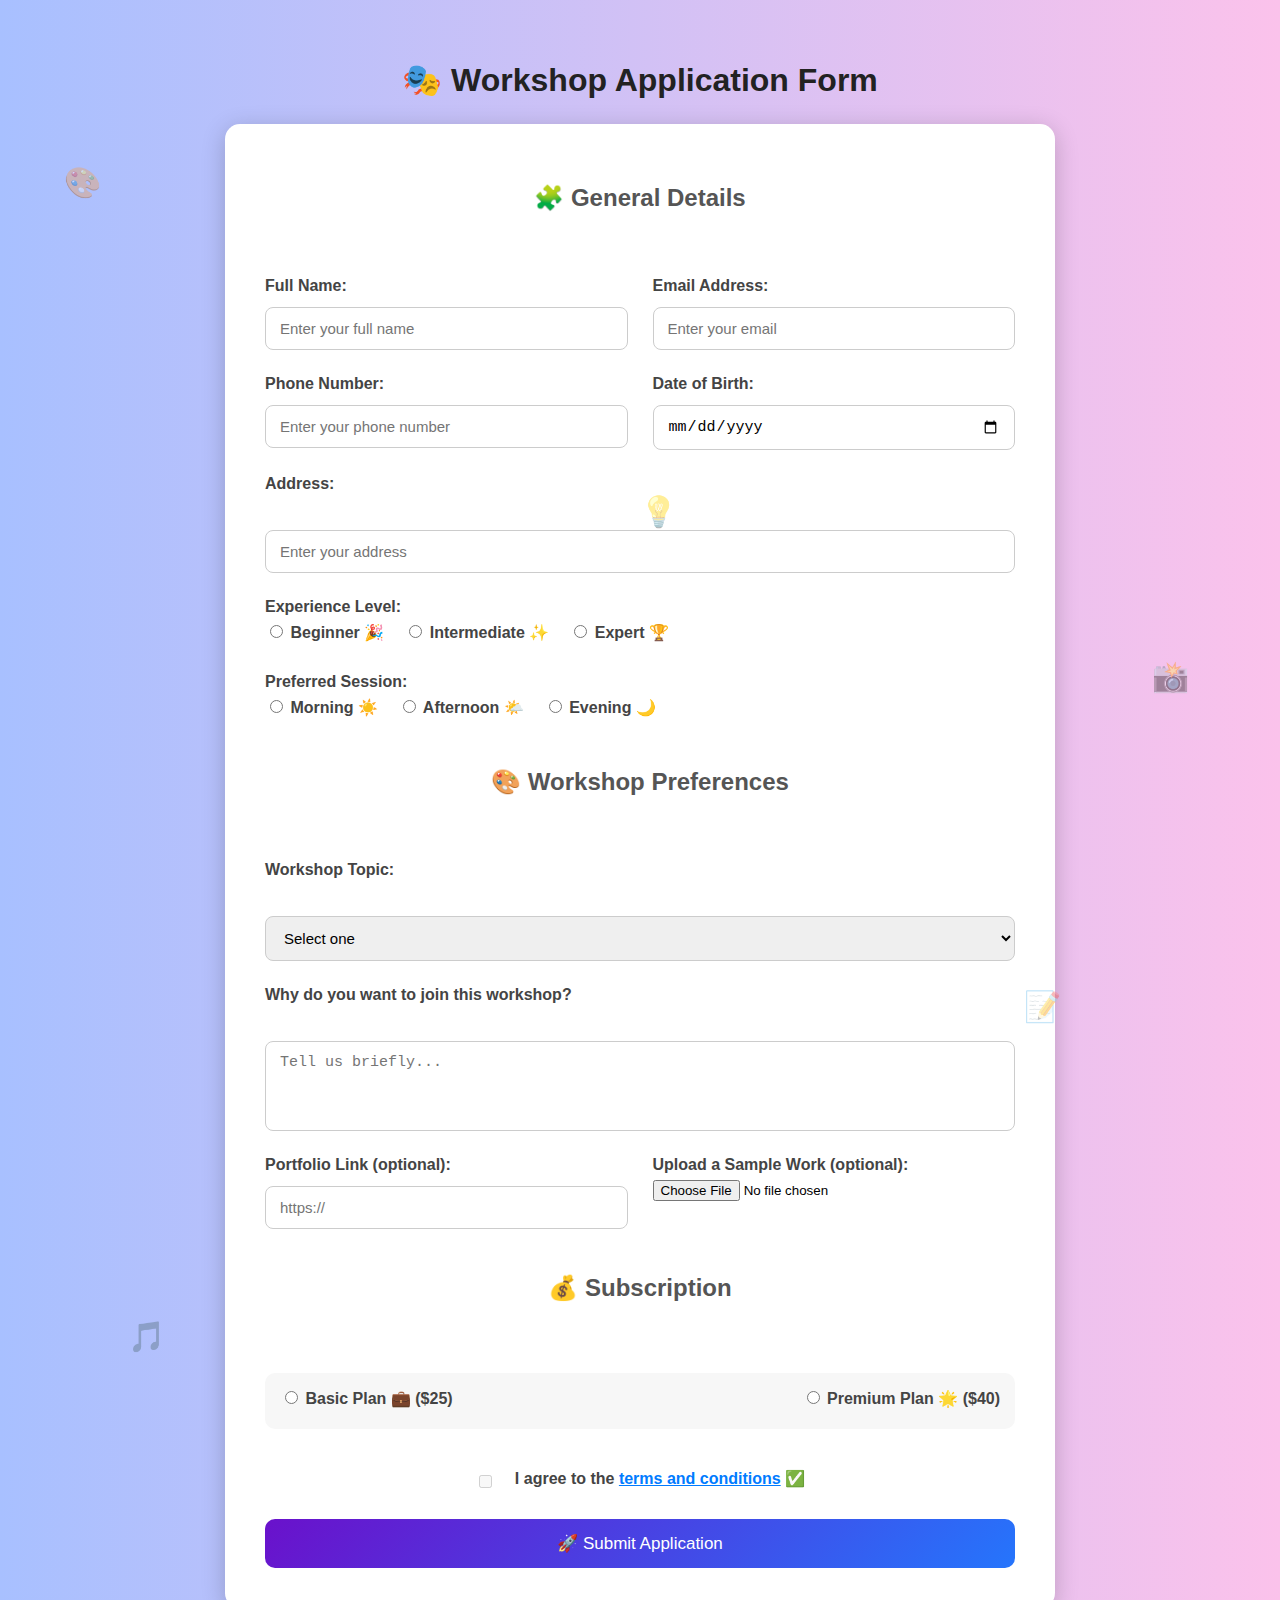
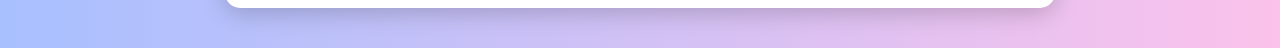
<file: Tasks/Task 1 - Application Form/Chandu - G30 FSD/index.html>
<!DOCTYPE html>
<html lang="en">

<head>
    <meta charset="UTF-8">
    <meta name="viewport" content="width=device-width, initial-scale=1.0">
    <title>Creative Workshop Application</title>
    <link rel="stylesheet" href="style.css">
</head>

<body>

    <div class="floating-icons">
        <span>🎨</span>
        <span>📸</span>
        <span>🎵</span>
        <span>📝</span>
        <span>💡</span>
    </div>

    <h1>🎭 Workshop Application Form</h1>

    <form action="submit.html" method="get" class="application-form">

        <h2>🧩 General Details</h2>
        <div class="grid-two">
            <div>
                <label>Full Name:</label>
                <input type="text" placeholder="Enter your full name" required>
            </div>
            <div>
                <label>Email Address:</label>
                <input type="email" placeholder="Enter your email" required>
            </div>
        </div>

        <div class="grid-two">
            <div>
                <label>Phone Number:</label>
                <input type="text" placeholder="Enter your phone number" required>
            </div>
            <div>
                <label>Date of Birth:</label>
                <input type="date" required>
            </div>
        </div>

        <label>Address:</label>
        <input type="text" placeholder="Enter your address" required>

        <div class="grid-vertical">
            <div>
                <label>Experience Level:</label>
                <div class="flex-row">
                    <label><input type="radio" name="level"> Beginner 🎉</label>
                    <label><input type="radio" name="level"> Intermediate ✨</label>
                    <label><input type="radio" name="level"> Expert 🏆</label>
                </div>
            </div>

            <div>
                <label>Preferred Session:</label>
                <div class="flex-row">
                    <label><input type="radio" name="session"> Morning ☀️</label>
                    <label><input type="radio" name="session"> Afternoon 🌤️</label>
                    <label><input type="radio" name="session"> Evening 🌙</label>
                </div>
            </div>
        </div>

        <h2>🎨 Workshop Preferences</h2>
        <label>Workshop Topic:</label>
        <select required>
            <option>Select one</option>
            <option>Painting & Illustration</option>
            <option>Photography</option>
            <option>Creative Writing</option>
            <option>Digital Art</option>
            <option>Music & Sound Design</option>
        </select>

        <label>Why do you want to join this workshop?</label>
        <textarea placeholder="Tell us briefly..." required></textarea>

        <div class="grid-two">
            <div>
                <label>Portfolio Link (optional):</label>
                <input type="text" placeholder="https://">
            </div>
            <div>
                <label>Upload a Sample Work (optional):</label>
                <input type="file">
            </div>
        </div>

        <h2>💰 Subscription</h2>
        <div class="flex-row plan">
            <label><input type="radio" name="plan"> Basic Plan 💼 ($25)</label>
            <label><input type="radio" name="plan"> Premium Plan 🌟 ($40)</label>
        </div>

        <div class="flex-row agree">
            <input type="checkbox" id="agree" disabled>
            <label>I agree to the <a id="openModal">terms and conditions</a> ✅</label>
        </div>

        <button type="submit">🚀 Submit Application</button>
    </form>

    <!-- Modal -->
    <div id="termsModal" class="modal">
        <div class="modal-content">
            <span class="close">&times;</span>
            <h2>🎨 Workshop Terms & Conditions</h2>
            <ul>
                <li>Participants must bring their own art materials unless specified.</li>
                <li>Fees once paid are non-refundable but transferable.</li>
                <li>Workshops are for educational purposes only — no resale or redistribution of materials.</li>
                <li>Respect the creative space and other participants.</li>
                <li>Certificates will be provided only after full participation.</li>
            </ul>
            <p style="text-align:center; margin-top:20px;">
                <button id="agreeBtn" class="agree-btn">✅ I Understand & Agree</button>
            </p>
        </div>
    </div>

    <script>
        const modal = document.getElementById("termsModal");
        const openModal = document.getElementById("openModal");
        const closeModal = document.querySelector(".close");
        const agreeBtn = document.getElementById("agreeBtn");
        const agreeCheckbox = document.getElementById("agree");

        openModal.addEventListener("click", () => {
            modal.style.display = "block";
        });

        closeModal.addEventListener("click", () => {
            modal.style.display = "none";
        });

        window.addEventListener("click", (e) => {
            if (e.target === modal) {
                modal.style.display = "none";
            }
        });

        agreeBtn.addEventListener("click", () => {
            agreeCheckbox.checked = true;
            agreeCheckbox.disabled = false;
            modal.style.display = "none";
        });
    </script>

</body>

</html>
</file>
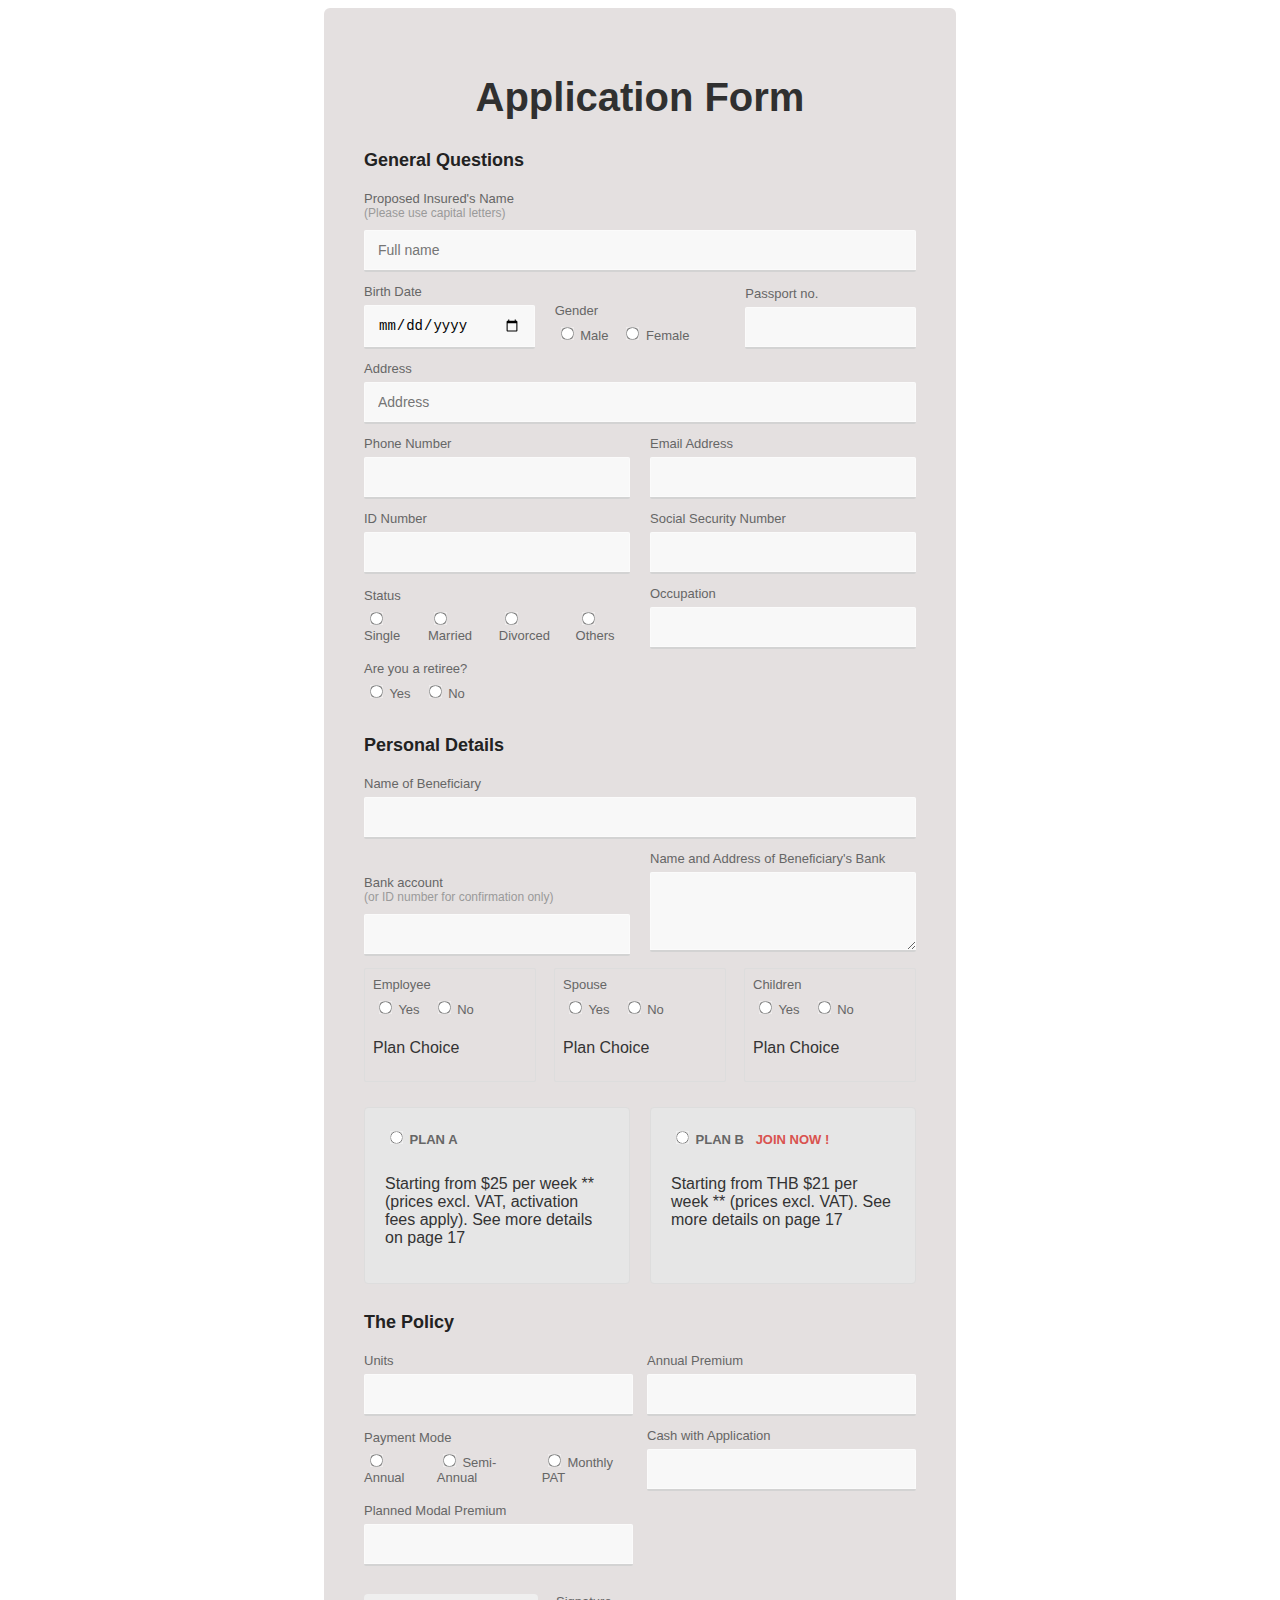
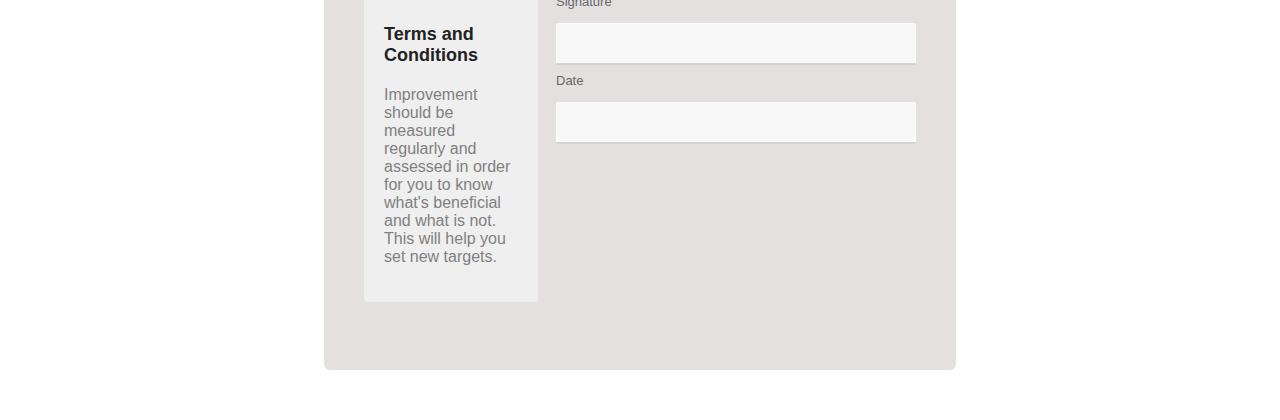
<file: Tasks/Task 1 - Application Form/Dheeraj G30 FSD/index.html>
<!DOCTYPE html>
<html lang="en">
  <head>
    <meta charset="UTF-8" />
    <meta name="viewport" content="width=device-width, initial-scale=1.0" />
    <link rel="stylesheet" href="index.css" />
    <title>Form</title>
  </head>
  <body>
    <div class="container">
      <h1>Application Form</h1>

      <form>
        <div class="General section">
          <h3>General Questions</h3>
          <div class="form-row full">
            <div>
              <label for="insuredName">Proposed Insured's Name</label>
              <div class="extrainfo">(Please use capital letters)</div>
              <input id="insuredName" type="text" placeholder="Full name">
            </div>
          </div>

          <div class="form-row three">
            <div>
              <label for="birthDate">Birth Date</label>
              <input id="birthDate" type="date">
            </div>
            <div>
              <label>Gender</label>
              <div class="inline">
                <label><input type="radio" name="gender"> Male</label>
                <label><input type="radio" name="gender"> Female</label>
              </div>
            </div>
            <div>
              <label for="passport">Passport no.</label>
              <input id="passport" type="text">
            </div>
          </div>

          <div class="form-row full">
            <div>
              <label for="address">Address</label>
              <input id="address" type="text" placeholder="Address">
            </div>
          </div>

          <div class="form-row">
            <div>
              <label for="phone">Phone Number</label>
              <input id="phone" type="text">
            </div>
            <div>
              <label for="email">Email Address</label>
              <input id="email" type="email">
            </div>
          </div>

          <div class="form-row">
            <div>
              <label for="idNumber">ID Number</label>
              <input id="idNumber" type="text">
            </div>
            <div>
              <label for="ssn">Social Security Number</label>
              <input id="ssn" type="text">
            </div>
          </div>

          <div class="form-row">
            <div>
              <label>Status</label>
              <div class="inline">
              <label><input type="radio" name="status"> Single</label>
              <label><input type="radio" name="status"> Married</label>
              <label><input type="radio" name="status"> Divorced</label>
              <label><input type="radio" name="status"> Others</label>
              </div>
            </div>
            <div>
              <label for="occupation">Occupation</label>
              <input id="occupation" type="text">
            </div>
          </div>

          <div class="form-row">
            <div>
              <label>Are you a retiree?</label>
              <div class="inline">
                <label><input type="radio" name="retiree"> Yes</label>
                <label><input type="radio" name="retiree"> No</label>
              </div>
            </div>
          </div>
        </div>

        <div class="Personal section">
          <h3>Personal Details</h3>
          <div class="form-row full">
            <div>
              <label for="benName">Name of Beneficiary</label>
              <input id="benName" type="text">
            </div>
          </div>

          <div class="form-row">
            <div>
              <label for="bankAccount">Bank account</label>
              <div class="extrainfo">(or ID number for confirmation only)</div>
              <input id="bankAccount" type="text">
            </div>
            <div>
              <label for="bankAddr">Name and Address of Beneficiary's Bank</label>
              <textarea id="bankAddr"></textarea>
            </div>
          </div>

          <div class="grid3">
            <div class="box">
              <label>Employee</label>
              <div class="inline"><label><input type="radio" name="employee"> Yes</label><label><input type="radio" name="employee"> No</label></div>
              <p>Plan Choice</p>
            </div>
            <div class="box">
              <label>Spouse</label>
              <div class="inline"><label><input type="radio" name="spouse"> Yes</label><label><input type="radio" name="spouse"> No</label></div>
              <p>Plan Choice</p>
            </div>
            <div class="box">
              <label>Children</label>
              <div class="inline"><label><input type="radio" name="children"> Yes</label><label><input type="radio" name="children"> No</label></div>
              <p>Plan Choice</p>
            </div>
          </div>

          <div class="plan-row">
            <div class="plan">
              <label><input type="radio" name="plan"> PLAN A</label>
              <p>Starting from $25 per week ** (prices excl. VAT, activation fees apply). See more details on page 17</p>
            </div>
            <div class="plan">
              <label><input type="radio" name="plan"> PLAN B <span class="alert">JOIN NOW !</span></label>
              <p>Starting from THB $21 per week ** (prices excl. VAT). See more details on page 17</p>
            </div>
          </div>
        </div>

        <div class="Policy section">
          <h3>The Policy</h3>
          <div class="form-row">
            <div>
              <label for="units">Units</label>
              <input id="units" type="text">
            </div>
            <div>
              <label for="premium">Annual Premium</label>
              <input id="premium" type="text">
            </div>
          </div>

          <div class="form-row">
            <div>
              <label>Payment Mode</label>
              <div class="inline">
                <label><input type="radio" name="paymode"> Annual</label>
                <label><input type="radio" name="paymode"> Semi-Annual</label>
                <label><input type="radio" name="paymode"> Monthly PAT</label>
              </div>
            </div>
            <div>
              <label for="cash">Cash with Application</label>
              <input id="cash" type="text">
            </div>
          </div>
          <div class="form-row">
            <div>
              <label for="modal">Planned Modal Premium</label>
              <input id="modal" type="text">
            </div>
          </div>
        </div>

        <div class="tc section">
          <div class="tcgrid1">
            <h3>Terms and Conditions</h3>
            <p>Improvement should be measured regularly and assessed in order for you to know what's beneficial and what is not. This will help you set new targets.</p>
          </div>
          <div class="tcgrid2">
            <label for="signature">Signature</label>
            <input id="signature" type="text">
            <label for="dateSignature">Date</label>
            <input id="dateSignature" type="text">
          </div>
        </div>

      </form>
    </div>
  </body>
</html>
</file>
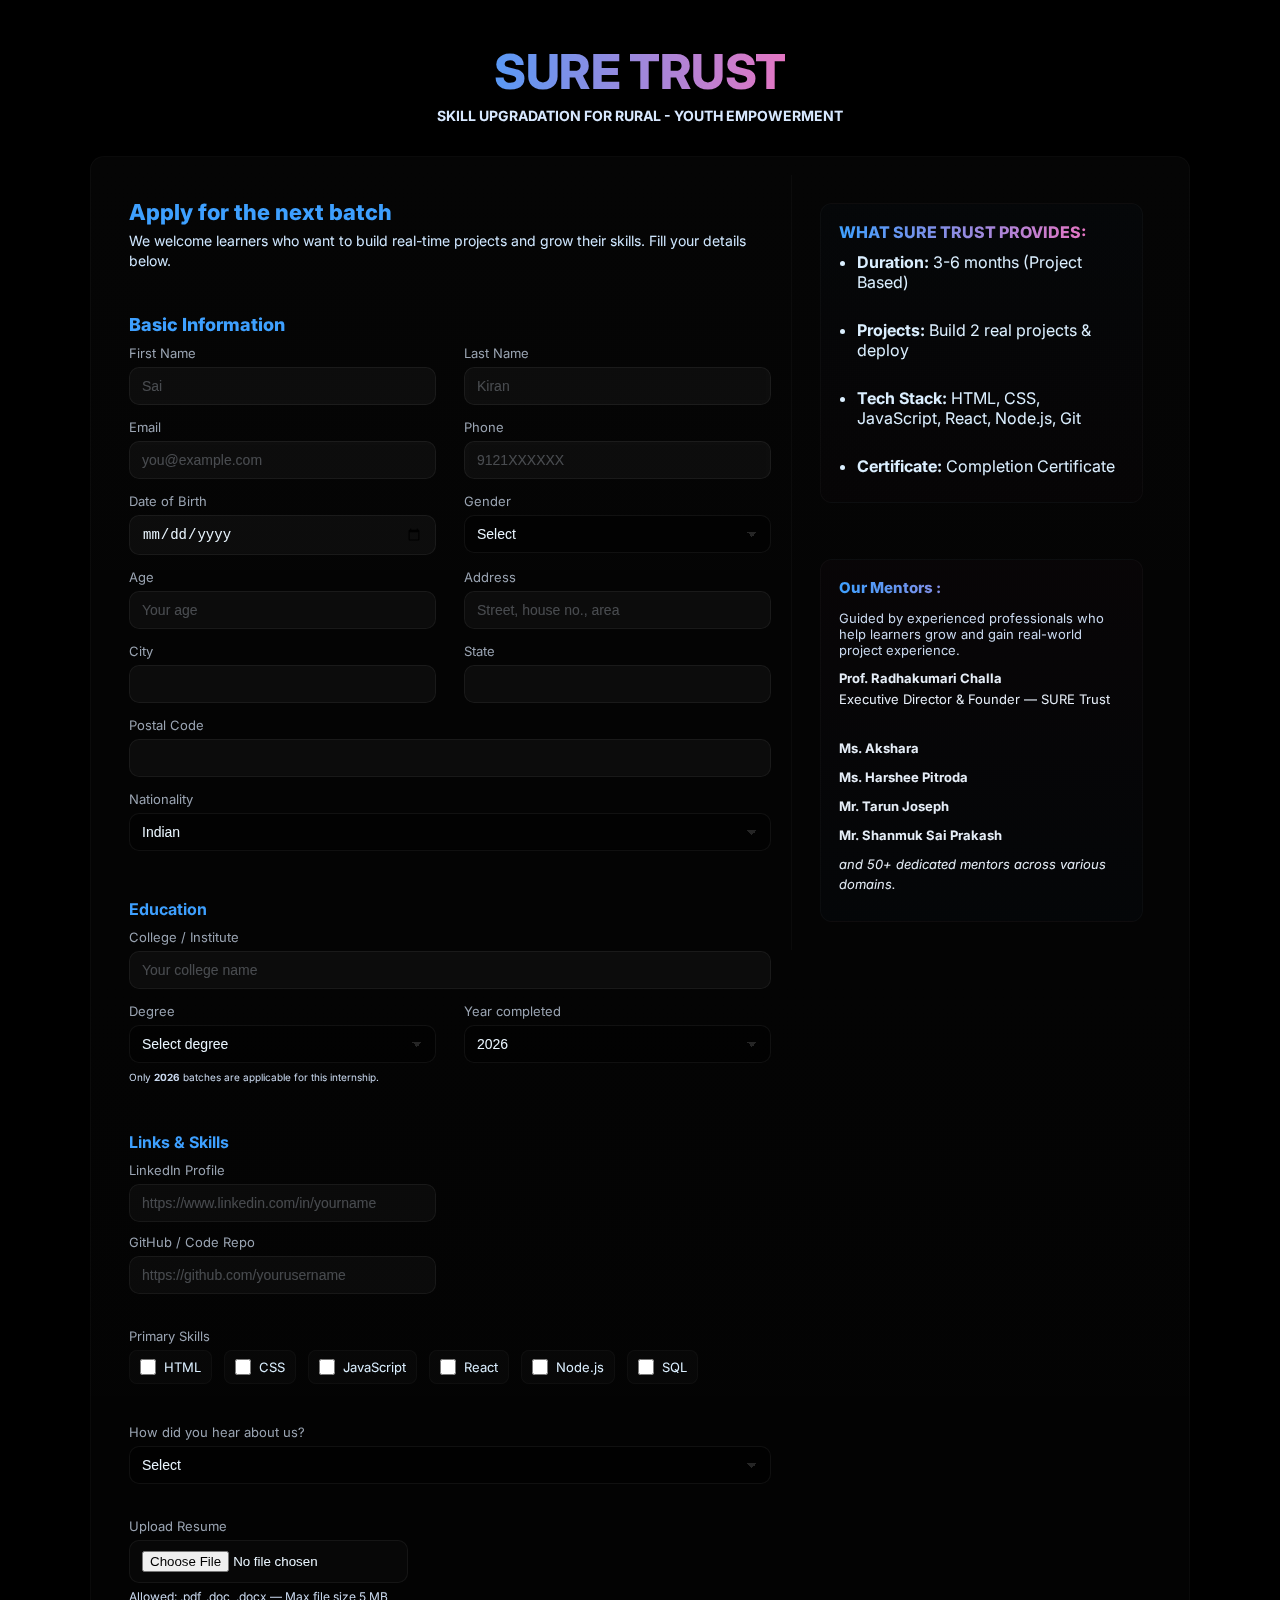
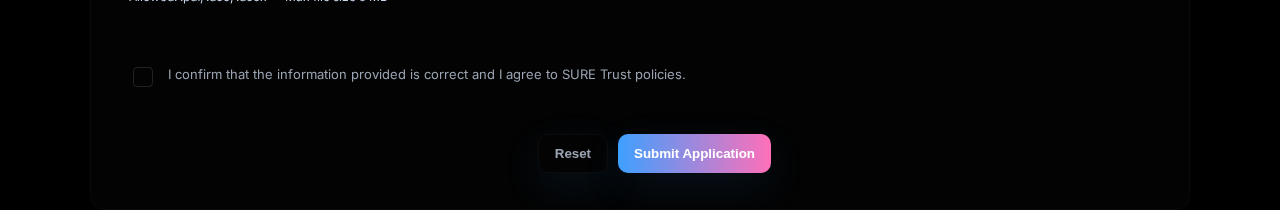
<file: Tasks/Task 1 - Application Form/G Sai Kiram - G30 FSD/index.html>
<!doctype html>
<html lang="en">
<head>
  <meta charset="utf-8" />
  <meta name="viewport" content="width=device-width,initial-scale=1" />
  <title>SURE Trust — FSD Application</title>

  <link href="https://fonts.googleapis.com/css2?family=Inter:wght@400;600;700;800&display=swap" rel="stylesheet">
  <link rel="stylesheet" href="style.css">
</head>
<body>
  <div class="page">
    <header class="brand">
      <h1>SURE TRUST</h1>
      <h3>SKILL UPGRADATION FOR RURAL - YOUTH EMPOWERMENT</h3>
    </header>

    <main class="card">
      <section class="left">
        <h3 class="title">Apply for the next batch</h3>
        <p class="quote">We welcome learners who want to build real-time projects and grow their skills. Fill your details below.</p>

        <br>

        <h2 class="section-title">Basic Information</h2>

        <form action="#" method="POST" novalidate enctype="multipart/form-data">
          
          <div class="row two">
            <div>
              <label for="firstname">First Name</label>
              <input id="firstname" name="firstname" type="text" placeholder="Sai" required />
            </div>
            <div>
              <label for="lastname">Last Name</label>
              <input id="lastname" name="lastname" type="text" placeholder="Kiran" required />
            </div>
          </div>

          <div class="row two">
            <div>
              <label for="email">Email</label>
              <input id="email" name="email" type="email" placeholder="you@example.com" required />
            </div>
            <div>
              <label for="phone">Phone</label>
              <input id="phone" name="phone" type="tel" placeholder="9121XXXXXX" />
            </div>
          </div>

          <div class="row two">
            <div>
              <label for="dob">Date of Birth</label>
              <input id="dob" name="dob" type="date" />
            </div>
            <div>
              <label for="gender">Gender</label>
              <select id="gender" name="gender" class="dark-select">
                <option value="">Select</option>
                <option value="male">Male</option>
                <option value="female">Female</option>
                <option value="other">Other</option>
                <option value="prefer_not">Prefer not to say</option>
              </select>
            </div>
          </div>

          
          <div class="row two">
            <div>
              <label for="age">Age</label>
              <input id="age" name="age" type="number" min="18" max="25" placeholder="Your age" />
            </div>
            <div>
              <label for="address">Address</label>
              <input id="address" name="address" type="text" placeholder="Street, house no., area" />
            </div>
          </div>

          
          <div class="row two">
            <div>
              <label for="city">City</label>
              <input id="city" name="city" type="text"  />
            </div>
            <div>
              <label for="state">State</label>
              <input id="state" name="state" type="text"  />
            </div>
          </div>

         
          <div class="row">
            <label for="pincode">Postal Code</label>
            <input id="pincode" name="pincode" type="text"  />
          </div>

          <div class="row">
            <label for="nationality">Nationality</label>
            <select id="nationality" name="nationality" class="dark-select">
              <option value="">Select</option>
              <option value="Indian" selected>Indian</option>
              <option value="Other">Other</option>
            </select>
          </div>
<br>
         
          <h2 class="sub-title">Education</h2>

          <div class="row">
            <label for="college">College / Institute</label>
            <input id="college" name="college" type="text" placeholder="Your college name" />
          </div>

          <div class="row two">
            <div>
              <label for="degree">Degree</label>
              <select id="degree" name="degree" class="dark-select">
                <option value="">Select degree</option>
                <option value="btech_cse">B.Tech — Computer Science</option>
                <option value="bca">BCA</option>
                <option value="bsc_cs">B.Sc — Computer Science</option>
                <option value="bba">BBA</option>
                <option value="diploma">Diploma</option>
                <option value="mca">MCA</option>
              </select>
            </div>
            <div>
              <label for="year">Year completed</label>
              <select id="year" name="year" class="dark-select">
                <option value="">Select year</option>
                <option value="2024">2024</option>
                <option value="2025">2025</option>
                <option value="2026" selected>2026</option>
                <option value="2027">2027</option>
              </select>
            </div>
          </div>

          <div class="row small-note">
            <small>Only <strong>2026</strong> batches are applicable for this internship.</small>
          </div>

         <br>
      
          <h2 class="sub-title">Links & Skills</h2>

          <div class="row two">
            <div>
              <label for="linkedin">LinkedIn Profile</label>
              <input id="linkedin" name="linkedin" type="url" placeholder="https://www.linkedin.com/in/yourname" />

              <label for="github" style="margin-top:12px;">GitHub / Code Repo</label>
              <input id="github" name="github" type="url" placeholder="https://github.com/yourusername" />
            </div>

            <div>
              
            </div>
          </div>

         
          <div class="row"><br>
            
            <label>Primary Skills</label>
            <div class="skills-grid">
              <label class="skill"><input type="checkbox" name="skills" value="HTML" /><span>HTML</span></label>
              <label class="skill"><input type="checkbox" name="skills" value="CSS" /><span>CSS</span></label>
              <label class="skill"><input type="checkbox" name="skills" value="JavaScript" /><span>JavaScript</span></label>
              <label class="skill"><input type="checkbox" name="skills" value="React" /><span>React</span></label>
              <label class="skill"><input type="checkbox" name="skills" value="Node.js" /><span>Node.js</span></label>
              <label class="skill"><input type="checkbox" name="skills" value="SQL" /><span>SQL</span></label>
            </div>
          </div>

          <br>

          <div class="row">
            <label for="referral">How did you hear about us?</label>
            <select id="referral" name="referral" class="dark-select">
              <option value="">Select</option>
              <option value="facebook">Facebook</option>
              <option value="instagram">Instagram</option>
              <option value="linkedin">LinkedIn</option>
              <option value="friends">Friends</option>
            </select>
          </div>

        <br>
        
          <div class="row">
            <label for="resume">Upload Resume</label>
            <input id="resume" name="resume" type="file" accept=".pdf,.doc,.docx" />
            <div class="file-note">Allowed: .pdf, .doc, .docx — Max file size 5 MB</div>
          </div>

          <br>
<br>
          <div class="row consent-row">
            <input type="checkbox" id="consent" name="consent" class="consent-input" required />
            <label for="consent" class="consent-label">I confirm that the information provided is correct and I agree to SURE Trust policies.</label>
          </div>
<br>

          <div class="actions">
            <button type="reset" class="btn ghost">Reset</button>
            <button type="submit" class="btn">Submit Application</button>
          </div>
        </form>
      </section>

      
      <aside class="right">
        <div class="right-offer">
          <b class="offer-title">WHAT SURE TRUST PROVIDES:</b>
          <ul>
            <li><strong>Duration:</strong> 3-6 months (Project Based)</li>
            <br>
            <li><strong>Projects:</strong> Build 2 real projects & deploy</li>
            <br>
            <li><strong>Tech Stack:</strong> HTML, CSS, JavaScript, React, Node.js, Git</li>
            <br>
            <li><strong>Certificate:</strong> Completion Certificate</li>

          </ul>
        </div>

        <br>

        <div class="mentors-box">
          <b class="mentors-title">Our Mentors :</b>
          <p class="mentors-intro">Guided by experienced professionals who help learners grow and gain real-world project experience.</p>
          <ul class="mentors-list">
            <li><strong>Prof. Radhakumari Challa</strong><br><span>Executive Director & Founder — SURE Trust</span></li>
            <br>
            
            <li><strong>Ms. Akshara</strong></li>
            <li><strong>Ms. Harshee Pitroda</strong></li>
            <li><strong>Mr. Tarun Joseph</strong></li>
            <li><strong>Mr. Shanmuk Sai Prakash</strong></li>
            <li><em>and 50+ dedicated mentors across various domains.</em></li>
          </ul>
        </div>
      </aside>
    </main>
  </div>
</body>
</html>
</file>
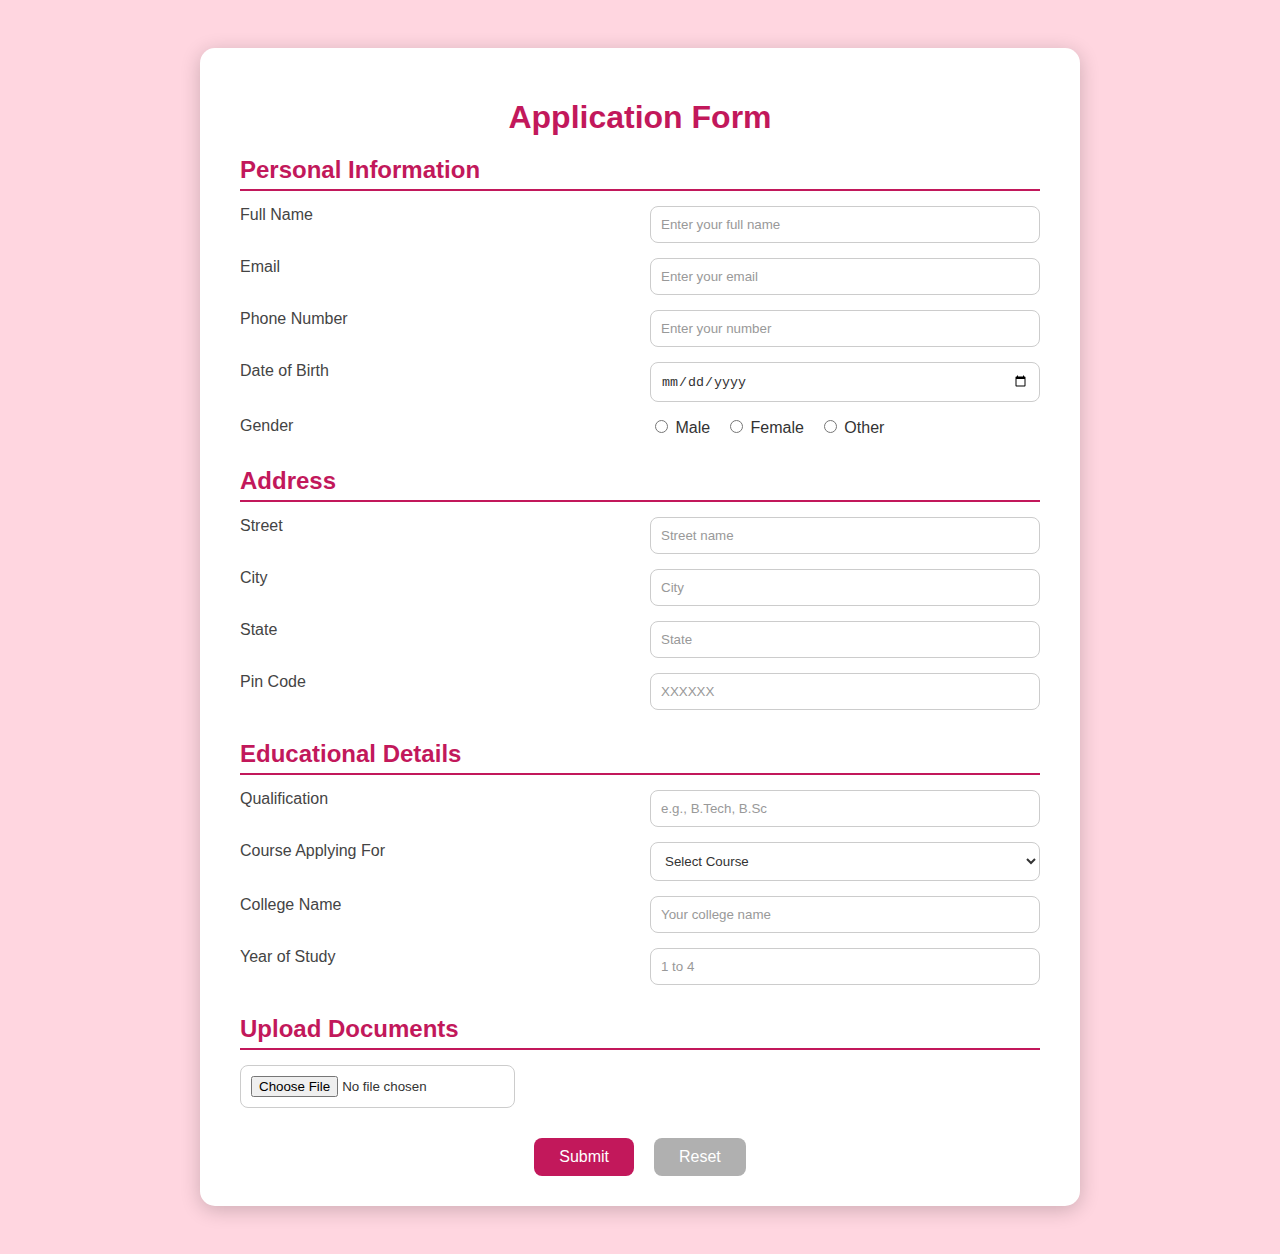
<file: Tasks/Task 1 - Application Form/Jhanu - G30 FSD/index.html>
<!DOCTYPE html>
<html lang="en">
<head>
  <meta charset="UTF-8">
  <meta name="viewport" content="width=device-width, initial-scale=1.0">
  <title>Application Form</title>
  <link rel="stylesheet" href="style.css">
</head>
<body>
  <div class="container">
    <h1>Application Form</h1>
    <form action="#" method="post" class="application-form">
      
      <div class="form-section">
        <h2>Personal Information</h2>
        <div class="grid-container">
          <label>Full Name</label>
          <input type="text" name="fullname" placeholder="Enter your full name" required>

          <label>Email</label>
          <input type="email" name="email" placeholder="Enter your email" required>

          <label>Phone Number</label>
          <input type="tel" name="phone" placeholder="Enter your number" required>

          <label>Date of Birth</label>
          <input type="date" name="dob" required>

          <label>Gender</label>
          <div class="gender">
            <label><input type="radio" name="gender" value="Male" required> Male</label>
            <label><input type="radio" name="gender" value="Female"> Female</label>
            <label><input type="radio" name="gender" value="Other"> Other</label>
          </div>
        </div>
      </div>

      <div class="form-section">
        <h2>Address</h2>
        <div class="grid-container">
          <label>Street</label>
          <input type="text" name="street" placeholder="Street name" required>

          <label>City</label>
          <input type="text" name="city" placeholder="City" required>

          <label>State</label>
          <input type="text" name="state" placeholder="State" required>

          <label>Pin Code</label>
          <input type="text" name="pincode" placeholder="XXXXXX" pattern="[0-9]{6}" required>
        </div>
      </div>

      <div class="form-section">
        <h2>Educational Details</h2>
        <div class="grid-container">
          <label>Qualification</label>
          <input type="text" name="qualification" placeholder="e.g., B.Tech, B.Sc" required>

          <label>Course Applying For</label>
          <select name="course" required>
            <option value="">Select Course</option>
            <option>B.Tech (AI & ML)</option>
            <option>B.Tech (CSE)</option>
            <option>B.Tech (ECE)</option>
            <option>B.Sc (Computer Science)</option>
          </select>

          <label>College Name</label>
          <input type="text" name="college" placeholder="Your college name" required>

          <label>Year of Study</label>
          <input type="number" name="year" min="1" max="4" placeholder="1 to 4" required>
        </div>
      </div>

      <div class="form-section">
        <h2>Upload Documents</h2>
        <input type="file" name="resume" accept=".pdf,.doc,.docx" required>
      </div>

      <div class="btn-container">
        <button type="submit">Submit</button>
        <button type="reset" class="reset-btn">Reset</button>
      </div>
    </form>
  </div>
</body>
</html>
</file>
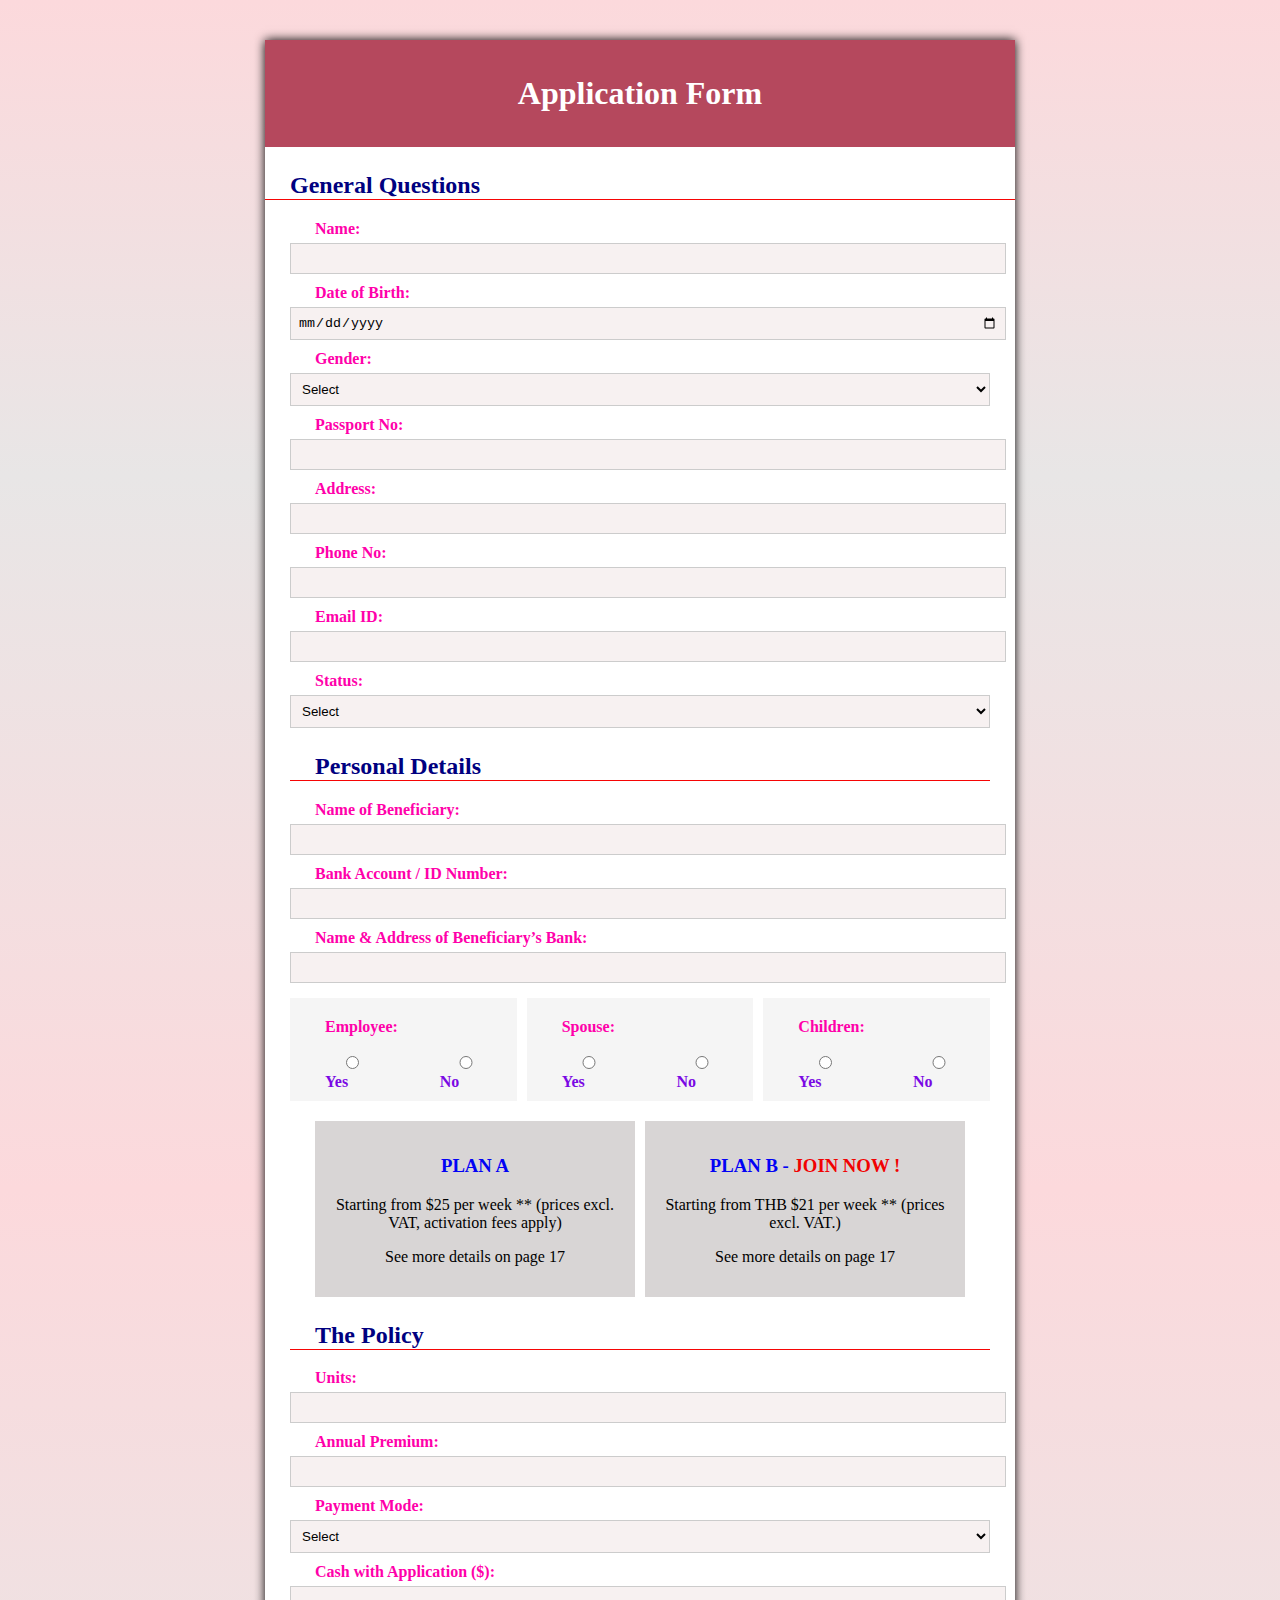
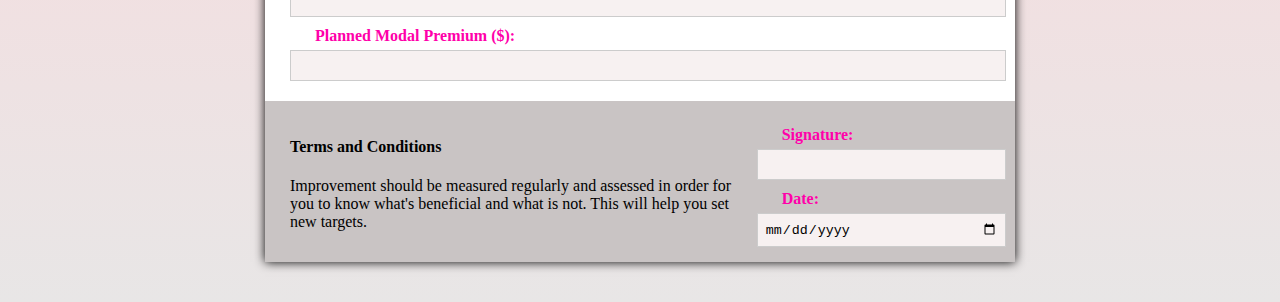
<file: Tasks/Task 1 - Application Form/Mehathaj- G30 FSD/index.html>
<!DOCTYPE html>
<html lang="en">
<head>
    <meta charset="UTF-8">
    <meta name="viewport" content="width=device-width, initial-scale=1.0">
    <title>Application Form</title>
    <link rel="stylesheet" href="styles.css">
</head>
<body>

<div class="outer-wrapper">
    <div class="form-container">
        <h1>Application Form</h1>

        <!-- GENERAL QUESTIONS -->
        <h2>General Questions</h2>
        <form>

            <label>Name:</label>
            <input type="text">

            <label>Date of Birth:</label>
            <input type="date">

            <label>Gender:</label>
            <select>
                <option value="" disabled selected>Select</option>
                <option>Male</option>
                <option>Female</option>
            </select>

            <label>Passport No:</label>
            <input type="text">

            <label>Address:</label>
            <input type="text">

            <label>Phone No:</label>
            <input type="tel">

            <label>Email ID:</label>
            <input type="email">

            <label>Status:</label>
            <select>
                <option value="" disabled selected>Select</option>
                <option>Single</option>
                <option>Married</option>
                <option>Divorced</option>
                <option>Others</option>
            </select>

        <!-- PERSONAL DETAILS -->
        <h2>Personal Details</h2>

            <label>Name of Beneficiary:</label>
            <input type="text">

            <label>Bank Account / ID Number:</label>
            <input type="text">

            <label>Name & Address of Beneficiary’s Bank:</label>
            <input type="text">
            <div class="family-section">
              <div class="family-box">
            <label>Employee:</label>
            <div class="inline">
                <label><input type="radio" name="emp"> Yes</label>
                <label><input type="radio" name="emp"> No</label>
            </div>
              </div>
            <div class="family-box">
            <label>Spouse:</label>
            <div class="inline">
                <label><input type="radio" name="spouse"> Yes</label>
                <label><input type="radio" name="spouse"> No</label>
            </div>
            </div>
            <div class="family-box">
            <label>Children:</label>
            <div class="inline">
                <label><input type="radio" name="child"> Yes</label>
                <label><input type="radio" name="child"> No</label>
            </div> 
            </div>
            </div>
        <!-- PLAN SECTION -->
        <div class="plans">
            <div class="plan-box">
                <h3>PLAN A</h3>
                <p>Starting from $25 per week ** (prices excl. VAT, activation fees apply)</p>
                <p>See more details on page 17</p>
            </div>

            <div class="plan-box">
                <h3>PLAN B - <span> JOIN NOW ! </span></h3>
                <p>Starting from THB $21 per week ** (prices excl. VAT.)</p>
                <p>See more details on page 17</p>
            </div>
        </div>

        <!-- POLICY -->
        <h2>The Policy</h2>

            <label>Units:</label>
            <input type="text">

            <label>Annual Premium:</label>
            <input type="text">

            <label>Payment Mode:</label>
            <select>
                <option value="" disabled selected>Select</option>
                <option>Annual</option>
                <option>Semi-Annual</option>
                <option>Monthly PAT (complete PAT card)</option>
            </select>

            <label>Cash with Application ($):</label>
            <input type="text">

            <label>Planned Modal Premium ($):</label>
            <input type="text">

        <!-- TERMS -->
        <div class="terms">
            <div class="left">
                <h4>Terms and Conditions</h4>
                <p>Improvement should be measured regularly and assessed in order for you to know what's beneficial and what is not. This will help you set new targets.</p>
            </div>
            <div class="right">
                <label>Signature:</label>
                <input type="text">
                <label>Date:</label>
                <input type="date">
            </div>
        </div>

        </form>
    </div>
</div>

</body>
</html>
</file>
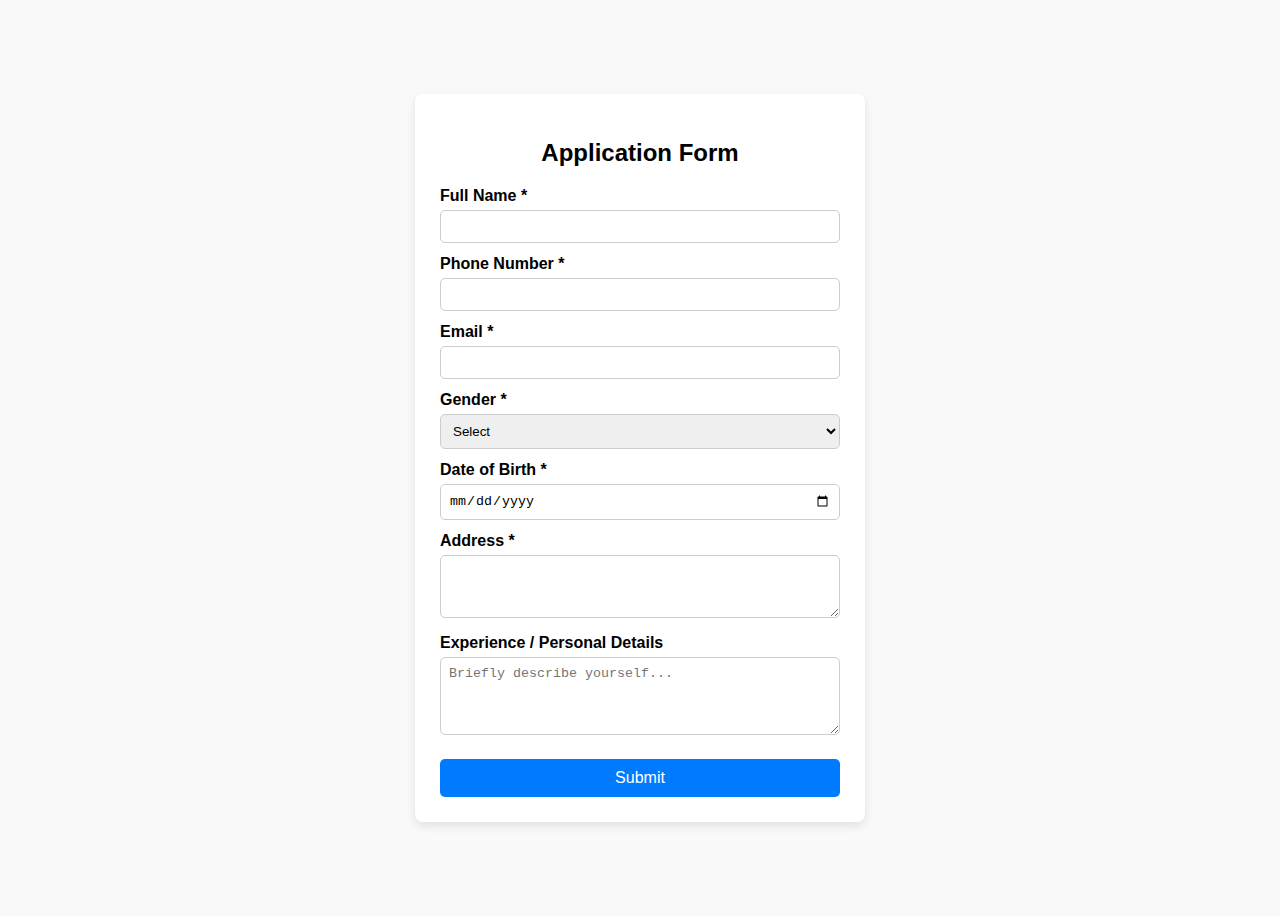
<file: Tasks/Task 1 - Application Form/Murali - G30FSD/index.html>
<!DOCTYPE html>
<html lang="en">
<head>
    <meta charset="UTF-8">
    <meta name="viewport" content="width=device-width, initial-scale=1.0">
    <title>Application Form</title>
    <style>
        body {
            font-family: Arial, sans-serif;
            background-color: #f9f9f9;
            display: flex;
            justify-content: center;
            align-items: center;
            min-height: 100vh;
        }
        .form-container {
            background-color: #fff;
            padding: 25px;
            border-radius: 8px;
            box-shadow: 0 4px 10px rgba(0,0,0,0.1);
            width: 400px;
        }
        h2 {
            text-align: center;
            margin-bottom: 20px;
        }
        label {
            display: block;
            margin-top: 12px;
            font-weight: bold;
        }
        input, select, textarea {
            width: 100%;
            padding: 8px;
            margin-top: 5px;
            border-radius: 5px;
            border: 1px solid #ccc;
            box-sizing: border-box;
        }
        button {
            margin-top: 20px;
            width: 100%;
            padding: 10px;
            background-color: #007BFF;
            color: white;
            border: none;
            border-radius: 5px;
            font-size: 16px;
            cursor: pointer;
        }
        button:hover {
            background-color: #0056b3;
        }
    </style>
</head>
<body>
    <div class="form-container">
        <h2>Application Form</h2>
        <form action="#" method="post">
            <label for="name">Full Name *</label>
            <input type="text" id="name" name="name" required>

            <label for="phone">Phone Number *</label>
            <input type="tel" id="phone" name="phone" required>

            <label for="email">Email *</label>
            <input type="email" id="email" name="email" required>

            <label for="gender">Gender *</label>
            <select id="gender" name="gender" required>
                <option value="">Select</option>
                <option value="male">Male</option>
                <option value="female">Female</option>
                <option value="other">Other</option>
            </select>

            <label for="dob">Date of Birth *</label>
            <input type="date" id="dob" name="dob" required>

            <label for="address">Address *</label>
            <textarea id="address" name="address" rows="3" required></textarea>

            <label for="experience">Experience / Personal Details</label>
            <textarea id="experience" name="experience" rows="4" placeholder="Briefly describe yourself..."></textarea>

            <button type="submit">Submit</button>
        </form>
    </div>
</body>
</html>
</file>
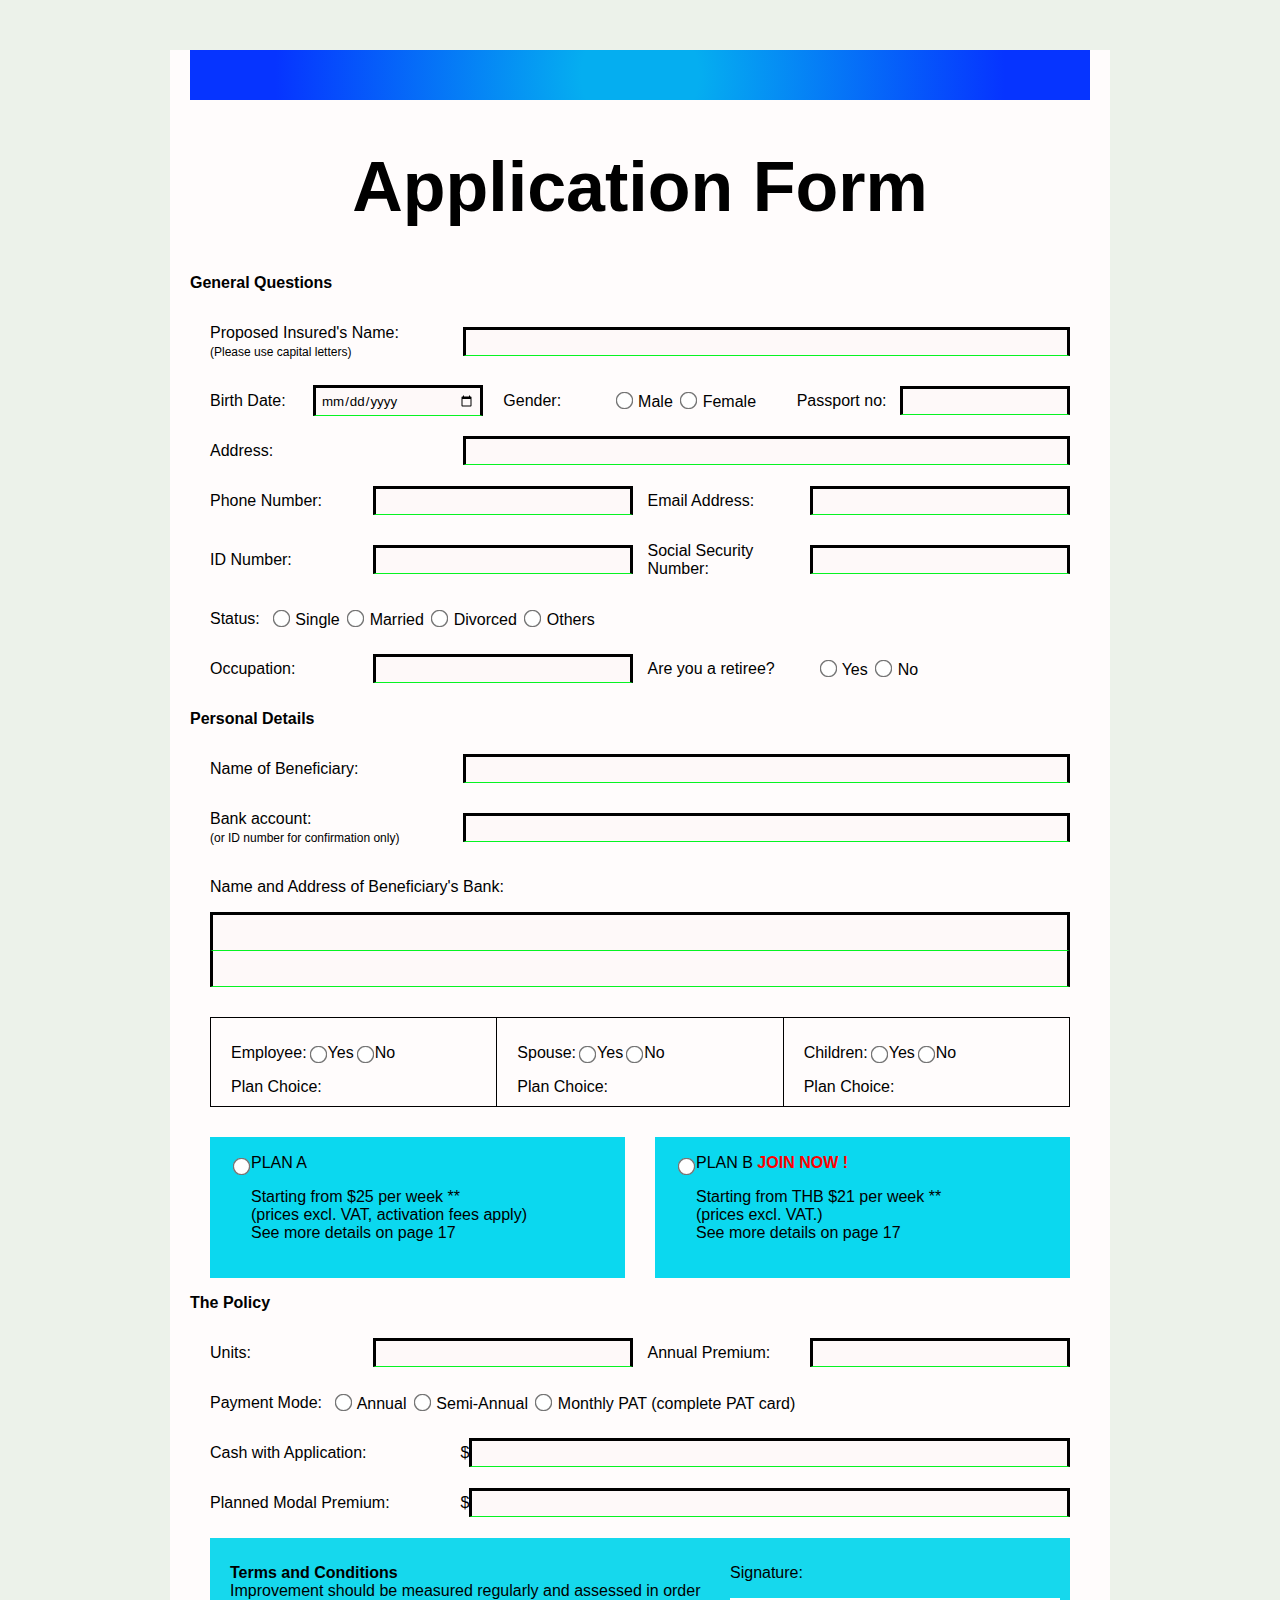
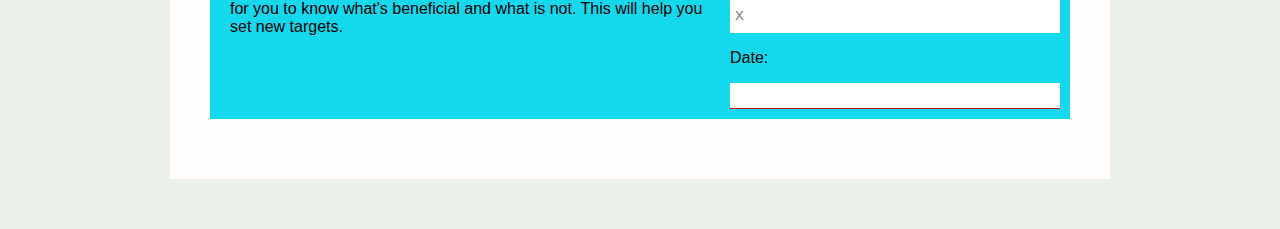
<file: Tasks/Task 1 - Application Form/N Sai Kiran - G30 FSD/index.html>
<!DOCTYPE html>
<html lang="en">
  <head>
    <meta charset="UTF-8" />
    <meta name="viewport" content="width=device-width, initial-scale=1.0" />
    <meta http-equiv="X-UA-Compatible" content="ie=edge" />
    <title>Application Form</title>
    <link rel="stylesheet" href="style.css">
  </head>
  <body id="bg">
    <div class="main">
      <div class="top"></div>
      <h1>Application Form</h1>
      <p class="header">General Questions</p>
      <div class="content">
        <div class="line1">
          <p class="part1">
            Proposed Insured's Name: <br />
            <span> (Please use capital letters) </span>
          </p>
          <input type="text" class="part2 input1" />
        </div>
        <div class="line2">
          <div class="part3">
            <p class="subpart1">Birth Date:</p>
            <input type="date" class="subpart2 input1" />
          </div>
          <div class="part4">
            <p class="subpart1">Gender:</p>
            <div class="subpart2">
              <input type="radio" /> Male <input type="radio" /> Female
            </div>
          </div>
          <div class="part5">
            <p class="subpart1">Passport no:</p>
            <input type="text" class="subpart2 input1" />
          </div>
        </div>
        <div class="line1">
          <p class="part1">
            Address:
          </p>
          <input type="text" class="part2 input1" />
        </div>
        <div class="line3">
          <div class="part6">
            <p class="subpart1">Phone Number:</p>
            <input type="text" class="subpart2 input1" />
          </div>
          <div class="part7">
            <p class="subpart1">Email Address:</p>
            <input type="email" class="subpart2 input1" />
          </div>
        </div>
        <div class="line3">
          <div class="part6">
            <p class="subpart1">ID Number:</p>
            <input type="text" class="subpart2 input1" />
          </div>
          <div class="part7">
            <p class="subpart1">Social Security Number:</p>
            <input type="email" class="subpart2 input1" />
          </div>
        </div>
        <div class="line4">
          <p class="part8">
            Status:
          </p>
          <div>
            <input type="radio" /> Single <input type="radio" /> Married
            <input type="radio" /> Divorced <input type="radio" /> Others
          </div>
        </div>
        <div class="line3">
          <div class="part6">
            <p class="subpart1">Occupation:</p>
            <input type="text" class="subpart2 input1" />
          </div>
          <div class="part7">
            <p class="subpart1">Are you a retiree?</p>
            <div class="subpart2">
              <input type="radio" /> Yes <input type="radio" /> No
            </div>
          </div>
        </div>
      </div>
      <p class="header">Personal Details</p>
      <div class="content">
        <div class="line5">
          <p class="part1">
            Name of Beneficiary:
          </p>
          <input type="text" class="part2 input2" />
        </div>
        <div class="line5">
          <p class="part1">
            Bank account: <br />
            <span>(or ID number for confirmation only)</span>
          </p>
          <input type="text" class="part2 input2" />
        </div>
        <div class="line6">
          <p>Name and Address of Beneficiary's Bank:</p>
          <input type="text" class="input2 part9" />
          <input type="text" class="input2 part10" />
        </div>
        <div class="line7">
          <div class="part11 part12">
            <div class="subpart3">
              <p>Employee:</p>
              <input type="radio" /> Yes <input type="radio" /> No
            </div>
            <p class="subpart4">Plan Choice:</p>
          </div>
          <div class="part11 part12">
            <div class="subpart3">
              <p>Spouse:</p>
              <input type="radio" /> Yes <input type="radio" /> No
            </div>
            <p class="subpart4">Plan Choice:</p>
          </div>
          <div class="part11">
            <div class="subpart3">
              <p>Children:</p>
              <input type="radio" /> Yes <input type="radio" /> No
            </div>
            <p class="subpart4">Plan Choice:</p>
          </div>
        </div>
        <div class="line8">
          <div class="part13 part14">
            <input type="radio" />
            <div>
              <p class="subpart5">PLAN A</p>
              <p>
                Starting from $25 per week ** <br />
                (prices excl. VAT, activation fees apply) <br />
                See more details on page 17
              </p>
            </div>
          </div>
          <div class="part13">
            <input type="radio" />
            <div>
              <p class="subpart5">PLAN B <b> JOIN NOW ! </b></p>
              <p>
                Starting from THB $21 per week ** <br />
                (prices excl. VAT.) <br />
                See more details on page 17
              </p>
            </div>
          </div>
        </div>
      </div>
      <p class="header">The Policy</p>
      <div class="content">
        <div class="line3">
          <div class="part6">
            <p class="subpart1">Units:</p>
            <input type="text" class="subpart2 input1" />
          </div>
          <div class="part7">
            <p class="subpart1">Annual Premium:</p>
            <input type="text" class="subpart2 input1" />
          </div>
        </div>
        <div class="line4">
          <p class="part8">
            Payment Mode:
          </p>
          <div>
            <input type="radio" /> Annual <input type="radio" /> Semi-Annual
            <input type="radio" /> Monthly PAT (complete PAT card)
          </div>
        </div>
        <div class="line1">
          <p class="part1">
            Cash with Application:
          </p>
          $ <input type="text" class="part2 input1" />
        </div>
        <div class="line1">
          <p class="part1">
            Planned Modal Premium:
          </p>
          $ <input type="text" class="part2 input1" />
        </div>
      </div>
      <div class="content">
        <div class="line9">
          <p class="part15">
            <strong> Terms and Conditions </strong> <br />
            Improvement should be measured regularly and assessed in order for
            you to know what's beneficial and what is not. This will help you
            set new targets.
          </p>
          <div class="part16">
            <p>Signature:</p>
            <input placeholder="X" type="text" class="subpart6 subpart7" />
            <div>
              <p>Date:</p>
              <input type="text" class="input3 subpart6" />
            </div>
          </div>
        </div>
      </div>
    </div>
  </body>
</html>
</file>
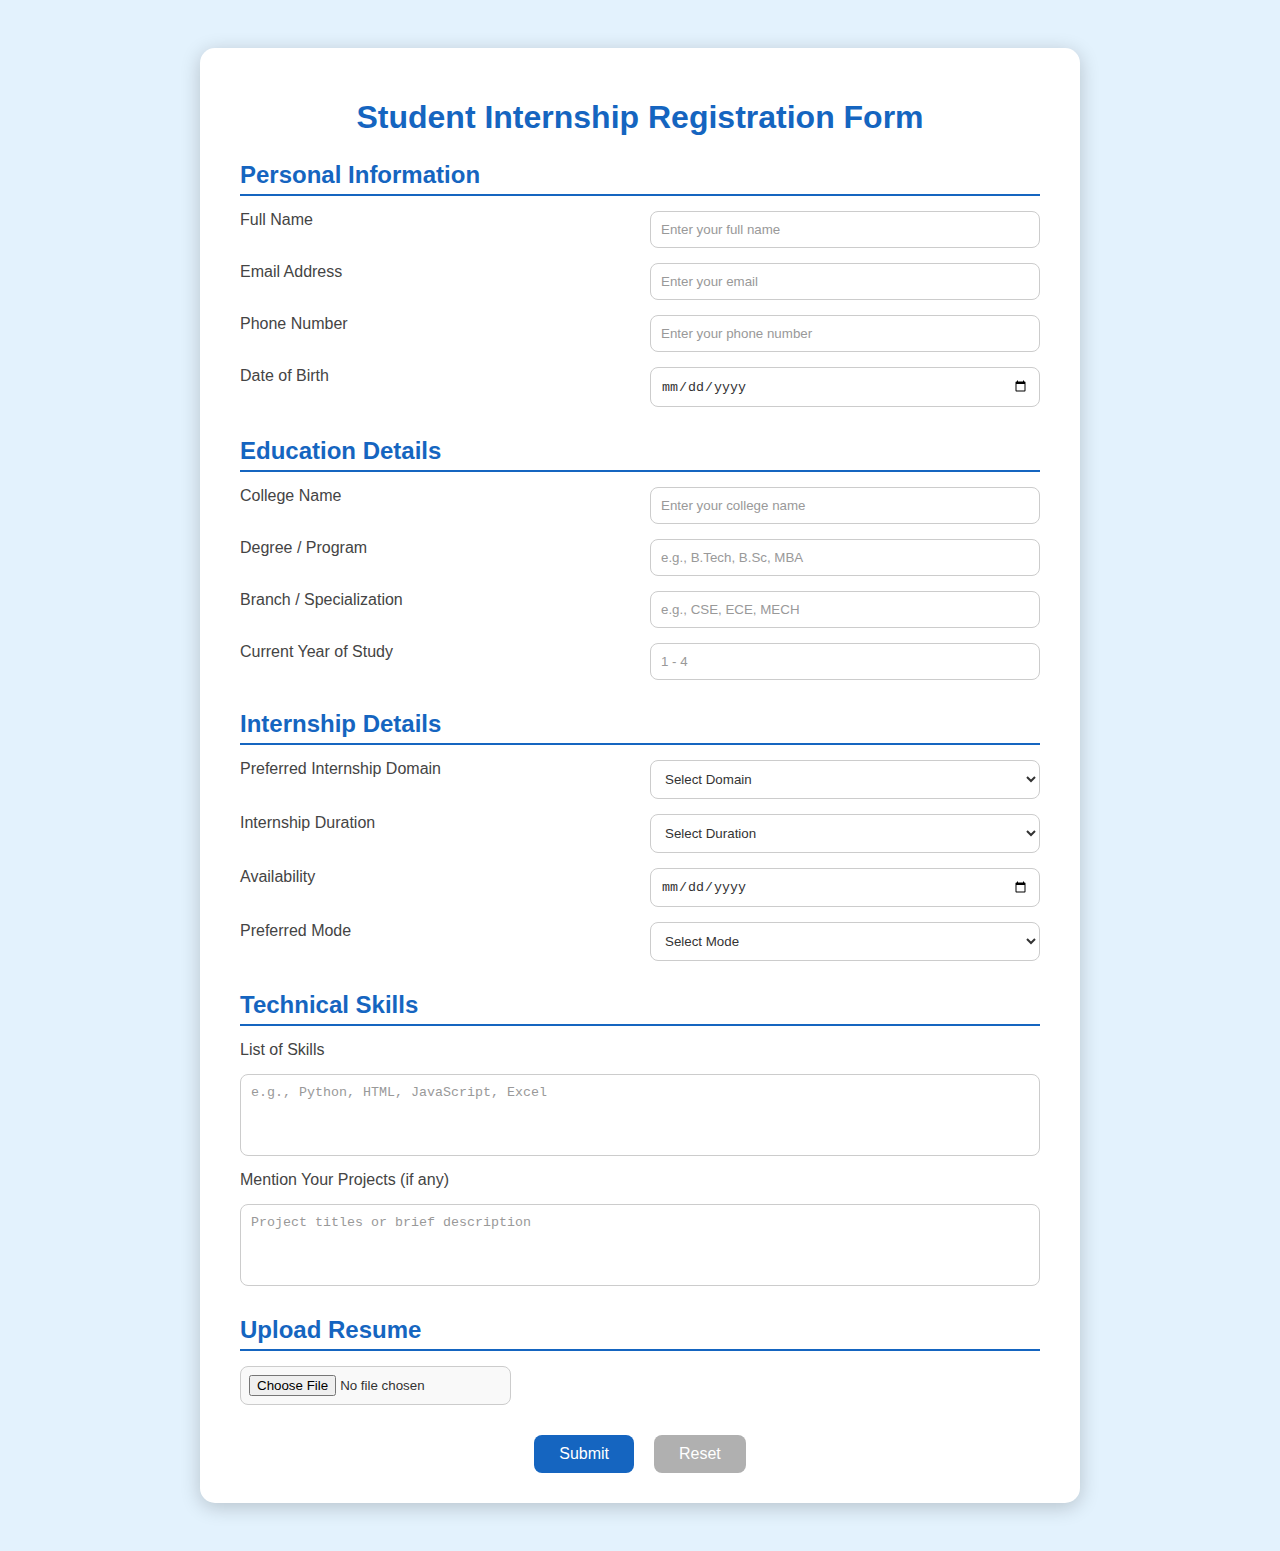
<file: Tasks/Task 1 - Application Form/Neelima - G30 FSD/Index.html>
<!DOCTYPE html>
<html lang="en">
<head>
  <meta charset="UTF-8">
  <meta name="viewport" content="width=device-width, initial-scale=1.0">
  <title>Internship Registration Form</title>
  <link rel="stylesheet" href="style.css">
</head>
<body>
  <div class="container">
    <h1>Student Internship Registration Form</h1>
    <form class="internship-form">

      <!-- Personal Info -->
      <div class="form-section">
        <h2>Personal Information</h2>
        <div class="grid-container">
          <label for="fullname">Full Name</label>
          <input id="fullname" type="text" name="fullname" placeholder="Enter your full name" required>

          <label for="email">Email Address</label>
          <input id="email" type="email" name="email" placeholder="Enter your email" required>

          <label for="phone">Phone Number</label>
          <input id="phone" type="tel" name="phone" placeholder="Enter your phone number" required>

          <label for="dob">Date of Birth</label>
          <input id="dob" type="date" name="dob" required>
        </div>
      </div>

      <!-- Education Details -->
      <div class="form-section">
        <h2>Education Details</h2>
        <div class="grid-container">
          <label for="college">College Name</label>
          <input id="college" type="text" name="college" placeholder="Enter your college name" required>

          <label for="degree">Degree / Program</label>
          <input id="degree" type="text" name="degree" placeholder="e.g., B.Tech, B.Sc, MBA" required>

          <label for="branch">Branch / Specialization</label>
          <input id="branch" type="text" name="branch" placeholder="e.g., CSE, ECE, MECH" required>

          <label for="year">Current Year of Study</label>
          <input id="year" type="number" name="year" min="1" max="4" placeholder="1 - 4" required>
        </div>
      </div>

      <!-- Internship Details -->
      <div class="form-section">
        <h2>Internship Details</h2>
        <div class="grid-container">
          <label for="domain">Preferred Internship Domain</label>
          <select id="domain" name="domain" required>
            <option value="">Select Domain</option>
            <option>Web Development</option>
            <option>Data Science</option>
            <option>AI & Machine Learning</option>
            <option>Cybersecurity</option>
            <option>Graphic Design</option>
            <option>Marketing / HR</option>
          </select>

          <label for="duration">Internship Duration</label>
          <select id="duration" name="duration" required>
            <option value="">Select Duration</option>
            <option>1 Month</option>
            <option>2 Months</option>
            <option>3 Months</option>
            <option>6 Months</option>
          </select>

          <label for="availability">Availability</label>
          <input id="availability" type="date" name="availability" required>

          <label for="mode">Preferred Mode</label>
          <select id="mode" name="mode" required>
            <option value="">Select Mode</option>
            <option>Online</option>
            <option>Offline</option>
            <option>Hybrid</option>
          </select>
        </div>
      </div>

      <!-- Technical Skills -->
      <div class="form-section">
        <h2>Technical Skills</h2>
        <div class="grid-container">
          <label for="skills">List of Skills</label>
          <textarea id="skills" name="skills" rows="4" placeholder="e.g., Python, HTML, JavaScript, Excel" required></textarea>

          <label for="projects">Mention Your Projects (if any)</label>
          <textarea id="projects" name="projects" rows="4" placeholder="Project titles or brief description"></textarea>
        </div>
      </div>

      <!-- Upload Section -->
      <div class="form-section">
        <h2>Upload Resume</h2>
        <input type="file" name="resume" accept=".pdf,.doc,.docx" required>
      </div>

      <!-- Buttons -->
      <div class="btn-container">
        <button type="submit">Submit</button>
        <button type="reset" class="reset-btn">Reset</button>
      </div>

    </form>
  </div>

  <script>
    document.querySelector('.internship-form').addEventListener('submit', function(e) {
      e.preventDefault();
      alert('✅ Internship registration submitted successfully!');
      this.reset();
    });
  </script>
</body>
</html>
</file>
<file: Santosh_Kumar-G30FSD/index.css>
h1{
    color:rgb(12, 8, 241);
    text-align: center;
    font-size:50px;
    font-family: 'Courier New', Courier, monospace;

}
h1:hover{
    color:#ff3c00;
}
body{
    background-color: aquamarine;
}
form{
    font-size:large;
    font-weight: bolder;
    font-family: 'Courier New', Courier, monospace;
    margin-left: 20px;
    padding: 10px;
}
#input1{
    width:800px;
    height: 25px;
}
#input3,#input5,#input7{
    width:390px;
    height: 25px;
}
#input4{
    width:970px;
    height: 25px;
}
#input6{
    width:450px;
    height: 25px;
}
#input8{
    width:323px;
}
#input9{
    width:619px;
}
#input10{
    width:843px;
}   
#input11{
    width:910px;
}
#input12,#input13{
    width:1057px;
}
#input15{
    width:520px;
}
#input17,#input18{
    width:1084px;
}
input[type="text"],
input[type="email"],
input[type="tel"],
input[type="number"] {
    height: 25px;
    width: 300px;
    font-size: medium;
    font-family: 'Courier New', Courier, monospace;
    border: 2px solid black;
    box-shadow: 0 2px 5px rgba(0, 0, 0, 0.1);
    border-radius: 5px;
}
label{
    color:rgb(63, 62, 62)
}
.section-header{
    margin-left: 60px;
}
.container{
    width:200px;
    height:100px;
    border:2px solid black;
    padding: 30px;
}
.box{
    display: flex;                 
  gap:141px;
  align-items: center;     
  
}
.container2{
    width:480px;
    height:100px;
    border:2px solid;
    background-color: grey;
    padding: 30px;
}
.box2{
    display:flex;
}
span{
    color:red;
    font-weight: bolder;
}
.terms{
    border:2px solid black;
    width:1100px;
    height:100px;
    display:flex;
    background-color: grey;
}
.terms1{
    border:1px solid black;
    padding: 10px;
}
button{
    font-size: large;
    font-weight: bolder;
    font-family: 'Courier New', Courier, monospace;
    margin-left: 500px;
    padding: 10px 20px;
    background-color: red;
    color: white;
    border: none;
    border-radius: 5px;
    cursor: pointer;
}
</file>
<file: Tasks/Task 1 - Application Form/Amit-G30 FSD/style.css>
* {
  margin: 0;
  padding: 0;
  box-sizing: border-box;
  font-family: "Segoe UI", Arial, sans-serif;
}

body {
  background: linear-gradient(135deg, #dfe9f3, #ffffff);
  color: #333;
  padding: 40px 10px;
}


.main {
  max-width: 900px;
  margin: auto;
  background: #fff;
  padding: 40px;
  border-radius: 12px;
  box-shadow: 0 5px 25px rgba(0, 0, 0, 0.1);
  border: 1px solid #e5e5e5;
}


h1 {
  text-align: center;
  font-size: 2rem;
  color: #004aad;
  margin-bottom: 25px;
}

.header {
  font-size: 1.3rem;
  font-weight: 600;
  color: #004aad;
  border-bottom: 2px solid #004aad;
  padding-bottom: 5px;
  margin: 30px 0 15px;
}


.content {
  margin-bottom: 25px;
  padding: 20px;
  border: 1px solid #e0e0e0;
  border-radius: 10px;
  background-color: #fafafa;
}

.line1, .line2, .line3, .line4, .line5, .line6, .line7, .line8, .line9 {
  display: flex;
  flex-wrap: wrap;
  gap: 20px;
  margin-bottom: 15px;
}


input[type="text"],
input[type="email"],
input[type="date"],
input[type="number"] {
  width: 100%;
  padding: 10px 12px;
  font-size: 0.95rem;
  border: 1px solid #ccc;
  border-radius: 8px;
  transition: 0.3s;
}

input[type="text"]:focus,
input[type="email"]:focus,
input[type="date"]:focus {
  border-color: #004aad;
  box-shadow: 0 0 4px rgba(0, 74, 173, 0.3);
  outline: none;
}


input[type="radio"] {
  accent-color: #004aad;
  margin-right: 6px;
}


p {
  font-size: 0.95rem;
  margin-bottom: 6px;
  font-weight: 500;
  color: #333;
}

span {
  font-size: 0.8rem;
  color: #777;
}


.part16 {
  display: flex;
  justify-content: space-between;
  align-items: center;
  margin-top: 15px;
  flex-wrap: wrap;
  gap: 15px;
}

.subpart7 {
  width: 100px;
  text-align: center;
}


.part15 {
  font-size: 0.9rem;
  line-height: 1.4;
  color: #444;
  background-color: #f1f7ff;
  padding: 15px;
  border-left: 4px solid #004aad;
  border-radius: 6px;
}

.line8 {
  display: flex;
  flex-wrap: wrap;
  gap: 20px;
}

.part13 {
  display: flex;
  align-items: flex-start;
  gap: 12px;
  flex: 1;
  background-color: #f8fbff;
  border: 1px solid #cce0ff;
  padding: 15px;
  border-radius: 10px;
  transition: 0.3s;
}

.part13:hover {
  background-color: #e8f1ff;
  border-color: #004aad;
}

.subpart5 {
  font-weight: 600;
  color: #004aad;
  margin-bottom: 5px;
}


@media (max-width: 768px) {
  .main {
    padding: 25px;
  }

  .line1, .line2, .line3, .line4 {
    flex-direction: column;
  }

  h1 {
    font-size: 1.7rem;
  }
}
</file>
<file: Tasks/Task 1 - Application Form/Aruna - G30 FSD/style.css>
/* @import url("https://fonts.googleapis.com/css2?family=Poppins:wght@200&display=swap"); */
@import url("https://fonts.googleapis.com/css2?family=Quicksand:wght@300..700&display=swap");

* {
  font-family: "Poppins", sans-serif;
}

body {
  margin: 50px 0px;
  background-color: silver;
}

.main {
  width: 900px;
  background-color: cadetblue;
  padding: 0px 20px;
  margin: 0px auto;
  padding-bottom: 50px;
  color: rgb(245, 247, 247);
  font-weight: bold;
  font-size: 17px;
  :hover {
    background-color: cadetblue;
  }
}

.header {
  font-weight: bold;
}

.top {
  height: 1px;
}
.first-semicircle {
  height: 50px;
  width: 50px;
  margin-left: -20px;
  border-radius: 0% 15% 80% 15%;
  background-color: rgb(248, 248, 250);
  display: inline-block;
}

.second-semicircle {
  height: 50px;
  width: 50px;
  background-color: rgb(248, 248, 250);
  border-radius: 15% 0% 15% 80%;
  margin-left: 870px;
  margin-top: -57px;
}

.third-semicircle {
  height: 50px;
  width: 50px;
  margin-right: 870px;
  margin-left: -20px;
  margin-bottom: -57px;
  border-radius: 15% 80% 15% 0%;
  background-color: rgb(248, 248, 250);
  display: inline-block;
}

.forth-semicircle {
  height: 50px;
  width: 50px;
  background-color: rgb(248, 248, 250);
  border-radius: 80% 0% 0% 0%;
  margin-left: 870px;
  margin-bottom: -50px;
}

h1 {
  text-align: center;
  font-size: 70px;
}

.content {
  padding: 0px 20px;
  margin-bottom: 10px;
}

span {
  font-size: 15px;
}

.input1 {
  border: none;
  border-bottom: 2px solid white;
  border-left: 2px solid white;
  background-color: #e6e6e66b;
  height: 40px;
  font-size: 100%;
  width: 700px;
}
.input1:hover {
  border-top: 1px solid black;
  border-right: 1px solid black;
}

input[type="radio"] {
  transform: scale(1.35);
}

input:focus-visible {
  outline: none;
}
.part2 input1 {
  :hover {
    background-color: black;
  }
}

.line1,
.line2,
.line3,
.line4,
.line5,
.line7,
.line8 {
  display: flex;
  align-items: center;
}

.part1 {
  width: 30%;
}

.part2 {
  width: 60%;
  height: 18px;
  font-size: 100%;
  background-color: rgb(158, 200, 202);
}

.part3,
.part4,
.part5 {
  display: flex;
  width: 33.34%;
  align-items: center;
}

.part3,
.part4 {
  padding-right: 20px;
}

.subpart1 {
  width: 40%;
}

.subpart2 {
  width: 60%;
}

.part6,
.part7 {
  display: flex;
  width: 50%;
  align-items: center;
}

.part6 {
  padding-right: 15px;
}

.part8 {
  padding-right: 10px;
}

.input2 {
  border: 1px solid #000;
  padding: 5px;
}

.line6 {
  display: flex;
  flex-direction: column;
}

.part9 {
  height: 15px;
  border: 0px solid white;
  border-color: blueviolet;
  font-size: 100%;
}
.part10 {
  font-size: 100%;
  height: 15px;
  border: 0px solid white;
}
.part9:hover {
  border-top: 1px solid black;
  border-right: 1px solid black;
  border-left: 1px solid black;
}
.part10:hover {
  border-right: 1px solid black;
  border-left: 1px solid black;
  border-bottom: 1px solid black;
}

.subpart3 {
  display: flex;
  align-items: center;
}

.part11 {
  width: 33.34%;
  padding: 10px 20px;
}

.part12 {
  border-right: 1px solid #000;
}

.subpart4 {
  margin: 0px;
}

.line7 {
  border: 1px solid #000;
  margin-top: 30px;
}

b {
  color: rgb(255, 0, 0);
}

.part13 {
  display: flex;
  align-items: flex-start;
  background-color: #80808054;
  padding: 20px;
  width: 50%;
  border: 1px dotted white;
}
.part13:hover {
  border: 1px solid black;
}
.part14:hover {
  border: 1px solid black;
}

.subpart5 {
  margin-top: -3px;
}

.line8 {
  margin-top: 30px;
}

.part14 {
  margin-right: 30px;
}

.line9 {
  display: flex;
  align-items: flex-start;
  background-color: #80808054;
  padding: 10px 20px;
}

.part15 {
  width: 60%;
}

.part16 {
  width: 40%;
  margin-left: 20px;
}

.input3 {
  border: none;
  border-bottom: 1px solid white;
  border-left: 1px solid white;
  background-color: rgb(139, 195, 197);
  padding: 5px;
  width: 100%;
}

/*  .subpart6 {
  border-bottom: 1px solid white;
  border-left: 1px solid white;
background-color: rgb(139, 195, 197);
  width: 100%;
  font-size: 100%;
}
*/
.input3:hover {
  border-top: 1px solid black;
  border-right: 1px solid black;
}
</file>
<file: Tasks/Task 1 - Application Form/Athish - G30 FSD/style.css>
* {
  margin: 0;
  padding: 0;
  box-sizing: border-box;
  font-family: "Lato", sans-serif;
}

body {
  background-color: #2c3e50;
}

#whole_page {
  width: 70%;
  background-color: #ecf0f1;
  margin: 50px auto;
  padding: 20px;
  border-radius: 8px;
  color: #2c3e50;
}

header {
  text-align: center;
  margin-bottom: 20px;
}

h2 {
  margin-bottom: 5px;
}

hr {
  margin-bottom: 20px;
  border: 1px solid #2980b9;
}

.form-grid,
.policy,
.plans-container,
.terms {
  width: 90%;
  margin: 30px auto;
  background-color: #d6eaf8;
  padding: 20px;
  border-radius: 20px;
  color: #2c3e50;
  border: 2px solid #2980b9;
  box-shadow: 0 2px 6px rgba(41, 128, 185, 0.2);
}

.form-grid {
  display: flex;
  flex-direction: column;
  gap: 15px;
}

.form-row {
  display: flex;
  align-items: flex-start;
  gap: 20px;
  flex-wrap: wrap;
}

.form-row label {
  flex: 0 0 200px;
  font-weight: 700;
}

.form-row input,
.form-row select {
  flex: 1;
  padding: 8px;
  border-radius: 4px;
  border: 1px solid #2980b9;
  color: #2c3e50;
  width: 100%;
}

.form-row small {
  font-weight: 300;
  color: #7f8c8d;
  display: block;
  margin-top: 3px;
}

.radio-group {
  display: flex;
  gap: 15px;
  flex-wrap: wrap;
  align-items: center;
}

.plans-container {
  display: flex;
  justify-content: space-around;
  align-items: stretch;
  gap: 20px;
  flex-wrap: wrap;
}

.plan_a,
.plan_b {
  flex: 1;
  background-color: #ffffff;
  padding: 20px;
  border-radius: 10px;
  text-align: center;
  border: 2px solid #2980b9;
  transition: all 0.3s ease;
  min-width: 250px;
  color: #2c3e50;
}

.plan_a:hover,
.plan_b:hover {
  transform: translateY(-5px);
  border-color: #3498db;
  box-shadow: 0 4px 10px rgba(52, 152, 219, 0.4);
}

.plans-container label {
  margin-left: 5px;
  font-size: 1.1em;
  font-weight: bold;
}

.plan_b span {
  color: #e74c3c;
  font-weight: bold;
  margin-left: 10px;
}

.policy {
  display: flex;
  flex-wrap: wrap;
  align-items: center;
  justify-content: flex-start;
  gap: 20px 30px;
}

.policy label {
  font-weight: bold;
}

.policy input[type="number"],
.policy input[type="text"] {
  padding: 6px 10px;
  border-radius: 4px;
  border: 1px solid #2980b9;
  width: 120px;
  color: #2c3e50;
}

.policy .radio-group {
  display: flex;
  gap: 15px;
  align-items: center;
}

.policy .currency {
  font-weight: bold;
  margin: 0 5px;
  color: #2c3e50;
}

.terms {
  display: flex;
  flex-direction: column;
  gap: 15px;
}

.terms h4 {
  font-weight: 400;
  color: #2c3e50;
  line-height: 1.5;
}

.signature-row {
  display: flex;
  justify-content: space-between;
  align-items: center;
  width: 100%;
  margin-top: 20px;
  flex-wrap: wrap;
}

.date-left,
.signature-right {
  display: flex;
  align-items: center;
  gap: 10px;
}

.signature-right input,
.date-left input {
  padding: 8px;
  border-radius: 4px;
  border: 1px solid #2980b9;
  color: #2c3e50;
}

.signature-right input {
  width: 100px;
}

.date-left input {
  width: 150px;
}
</file>
<file: Tasks/Task 1 - Application Form/Chandu - G30 FSD/style.css>
body {
    font-family: 'Poppins', sans-serif;
    background: linear-gradient(to right, #a8c0ff, #fbc2eb);
    margin: 0;
    padding: 40px;
    overflow-x: hidden;
    position: relative;
}

h1 {
    text-align: center;
    color: #222;
    margin-bottom: 25px;
    animation: fadeDown 1.2s ease;
}

h2 {
    text-align: center;
    color: #555;
    margin-bottom: 40px;
    animation: bounceIn 1.5s ease;
}

.application-form {
    background: #fff;
    max-width: 750px;
    margin: 0 auto;
    padding: 40px;
    border-radius: 15px;
    box-shadow: 0 5px 25px rgba(0, 0, 0, 0.2);
    display: grid;
    gap: 25px;
    animation: fadeUp 1.2s ease;
}

label {
    font-weight: 600;
    color: #444;
    display: block;
    margin-bottom: 6px;
}

input[type="text"],
input[type="email"],
input[type="date"],
select,
textarea {
    width: 100%;
    padding: 12px 14px;
    margin-top: 6px;
    border: 1px solid #ccc;
    border-radius: 8px;
    font-size: 15px;
    box-sizing: border-box;
    transition: 0.3s ease;
}

input:focus,
select:focus,
textarea:focus {
    border-color: #6a11cb;
    box-shadow: 0 0 8px rgba(106, 17, 203, 0.3);
    transform: scale(1.02);
    outline: none;
}

textarea {
    resize: none;
    height: 90px;
}

.grid-two {
    display: grid;
    grid-template-columns: repeat(auto-fit, minmax(300px, 1fr));
    gap: 25px;
}

.grid-vertical {
    display: grid;
    grid-template-columns: 1fr;
    gap: 25px;
}

.flex-row {
    display: flex;
    flex-wrap: wrap;
    gap: 20px;
    align-items: center;
    margin-top: 6px;
}

button {
    background: linear-gradient(135deg, #6a11cb, #2575fc);
    color: #fff;
    border: none;
    padding: 14px;
    border-radius: 10px;
    font-size: 17px;
    cursor: pointer;
    transition: 0.3s ease;
    animation: pulse 2.5s infinite ease-in-out;
}

button:hover {
    transform: scale(1.05);
    box-shadow: 0 4px 12px rgba(37, 117, 252, 0.3);
}

.plan {
    justify-content: space-between;
    background: #f7f7f7;
    padding: 15px;
    border-radius: 10px;
}

.agree {
    justify-content: center;
    margin-top: 15px;
}

.agree a {
    color: #007bff;
    text-decoration: underline;
    cursor: pointer;
    font-weight: 600;
}

.floating-icons span {
    position: absolute;
    font-size: 30px;
    opacity: 0.4;
    animation: floatIcons 8s linear infinite;
}

.floating-icons span:nth-child(1) {
    top: 10%;
    left: 5%;
    animation-delay: 0s;
}

.floating-icons span:nth-child(2) {
    top: 40%;
    left: 90%;
    animation-delay: 1.5s;
}

.floating-icons span:nth-child(3) {
    top: 80%;
    left: 10%;
    animation-delay: 3s;
}

.floating-icons span:nth-child(4) {
    top: 60%;
    left: 80%;
    animation-delay: 4.5s;
}

.floating-icons span:nth-child(5) {
    top: 30%;
    left: 50%;
    animation-delay: 2s;
}

.modal {
    display: none;
    position: fixed;
    z-index: 100;
    left: 0;
    top: 0;
    width: 100%;
    height: 100%;
    background-color: rgba(0, 0, 0, 0.6);
    animation: fadeIn 0.3s ease-in-out;
}

.modal-content {
    background: #ffffff;
    border-radius: 15px;
    width: 80%;
    max-width: 600px;
    margin: 10% auto;
    padding: 30px;
    box-shadow: 0 5px 25px rgba(0, 0, 0, 0.3);
    animation: slideUp 0.4s ease;
    position: relative;
}

.modal-content h2 {
    text-align: center;
    margin-bottom: 20px;
    color: #444;
}

.modal-content ul {
    padding-left: 20px;
    color: #555;
    line-height: 1.8;
}

.close {
    position: absolute;
    right: 15px;
    top: 10px;
    font-size: 24px;
    cursor: pointer;
    color: #999;
}

.close:hover {
    color: #000;
}

.agree-btn {
    background: linear-gradient(135deg, #6a11cb, #2575fc);
    color: white;
    border: none;
    padding: 10px 20px;
    border-radius: 8px;
    cursor: pointer;
    font-size: 15px;
    transition: 0.3s ease;
}

.agree-btn:hover {
    transform: scale(1.05);
    box-shadow: 0 4px 12px rgba(37, 117, 252, 0.3);
}

@keyframes fadeUp {
    from {
        opacity: 0;
        transform: translateY(30px);
    }
    to {
        opacity: 1;
        transform: translateY(0);
    }
}

@keyframes fadeDown {
    from {
        opacity: 0;
        transform: translateY(-20px);
    }
    to {
        opacity: 1;
        transform: translateY(0);
    }
}

@keyframes pulse {
    0%,
    100% {
        transform: scale(1);
    }
    50% {
        transform: scale(1.05);
    }
}

@keyframes bounceIn {
    0% {
        transform: scale(0.8);
        opacity: 0;
    }
    60% {
        transform: scale(1.05);
        opacity: 1;
    }
    100% {
        transform: scale(1);
    }
}

@keyframes floatIcons {
    0% {
        transform: translateY(0) rotate(0deg);
        opacity: 0.3;
    }
    50% {
        transform: translateY(-20px) rotate(10deg);
        opacity: 0.5;
    }
    100% {
        transform: translateY(0) rotate(0deg);
        opacity: 0.3;
    }
}

@keyframes slideUp {
    from {
        transform: translateY(60px);
        opacity: 0;
    }
    to {
        transform: translateY(0);
        opacity: 1;
    }
}

@keyframes fadeIn {
    from {
        opacity: 0;
    }
    to {
        opacity: 1;
    }
}
</file>
<file: Tasks/Task 1 - Application Form/Dheeraj G30 FSD/index.css>
.container {
  width: 50%;
  background-color: rgb(228, 224, 224);
  margin: 0 auto;
  margin-bottom: 50px;
  padding: 40px;
  border-radius: 6px;
}

h1 {
  font-size: 40px;
  text-align: center;
  margin-bottom: 30px;
  color: #303030;
}


* {
  box-sizing: border-box;
}
body {
  font-family: "Segoe UI", Tahoma, Geneva, Verdana, sans-serif;
  color: #333;
  background: #fff;
}

form {
  max-width: 1100px;
  margin: 0 auto;
}

h3 {
  margin: 10px 0 20px;
  font-size: 18px;
  color: #222;
}

.form-row {
  display: grid;
  grid-template-columns: 1fr 1fr;
  gap: 20px;
  margin-bottom: 12px;
  align-items: end;
}
.form-row.full {
  grid-template-columns: 1fr;
}
.form-row.three {
  grid-template-columns: 1fr 1fr 1fr;
}

label {
  display: block;
  font-size: 13px;
  color: #666;
  margin-bottom: 6px;
}
.extrainfo {
  color: #a6a6a6;
  font-size: 12px;
  margin-top: -6px;
  margin-bottom: 10px;
}

input[type="text"],
input[type="date"],
input[type="email"],
textarea {
  width: 100%;
  padding: 12px 14px;
  border: none;
  background: #f8f8f8;
  border-bottom: 2px solid #d3d3d3;
  border-radius: 2px;
  outline: none;
  font-size: 14px;
}
.section {
  margin-bottom: 28px;
}


.container input,
.container textarea {
  box-shadow: inset 0 0 0 1px rgba(255, 255, 255, 0.4);
}
.container .extrainfo {
  color: #9a9a9a;
}

label {
  font-weight: 500;
}

textarea {
  min-height: 80px;
  resize: vertical;
}

input[type="text"]:focus,
textarea:focus,
input[type="date"]:focus {
  border-bottom-color: #999;
}

.inline {
  display: inline-flex;
  align-items: center;
  gap: 12px;
}
.inline input[type="radio"] {
  transform: scale(1.02);
  margin-left: 6px;
}


.plan-row {
  display: grid;
  grid-template-columns: 1fr 1fr;
  gap: 20px;
  margin: 25px 0;
}
.plan {
  background: #e6e6e6;
  padding: 20px;
  border-radius: 4px;
  border: 1px solid #ddd;
  min-height: 110px;
}
.plan label {
  font-weight: 600;
  display: inline-block;
  margin-bottom: 12px;
}
.alert {
  color: #d9534f;
  font-weight: 700;
  margin-left: 8px;
}


.Policy .form-row {
  gap: 14px;
}

.tc {
  display: grid;
  grid-template-columns: 1fr 360px;
  gap: 18px;
  margin-top: 20px;
}
.tcgrid1 {
  background: #efefef;
  padding: 20px;
  border-radius: 4px;
  color: #808080;
}
.tcgrid2 {
  display: flex;
  flex-direction: column;
  gap: 8px;
}
.tcgrid2 input {
  width: 100%;
}


.grid3 {
  display: grid;
  grid-template-columns: repeat(3, 1fr);
  gap: 18px;
}

h3 {
  font-weight: 600;
}
.extrainfo {
  font-size: 12px;
  color: #9a9a9a;
}
.grid3 .box {
  background: transparent;
  padding: 8px;
  border: 1px solid #ddd;
  border-radius: 2px;
}


@media (max-width: 900px) {
  .form-row {
    grid-template-columns: 1fr;
  }
  .plan-row {
    grid-template-columns: 1fr;
  }
  .tc {
    grid-template-columns: 1fr;
  }
  .grid3 {
    grid-template-columns: 1fr;
  }
}

.section {
  margin-bottom: 28px;
}
</file>
<file: Tasks/Task 1 - Application Form/G Sai Kiram - G30 FSD/style.css>
:root {
  --page-bg: #000;
  --muted: #9aa4b2;
  --accent-blue: #3ea0ff;
  --accent-pink: #ff6fb9;
  --glass: rgba(62,160,255,0.12);
  --radius: 14px;
  font-family: "Inter", sans-serif;
}


* { box-sizing: border-box; }
html, body { height: 100%; }
body {
  margin: 0;
  min-height: 100vh;
  background: var(--page-bg);
  display: flex;
  align-items: flex-start;
  justify-content: center;
  padding: 36px 16px;
  color: #e6eef8;
  font-family: "Inter", system-ui, -apple-system, "Segoe UI", Roboto, "Helvetica Neue", Arial;
}


.page {
  width: 100%;
  max-width: 1100px;
  display: flex;
  flex-direction: column;
  gap: 18px;
  align-items: center;
}


.brand {
  position: relative;
  text-align: center;
  margin-top: 6px;
  z-index: 2;
}
.brand h1 {
  margin: 0;
  font-size: 48px;
  font-weight: 800;
  letter-spacing: -0.6px;
  background: linear-gradient(90deg, var(--accent-blue), var(--accent-pink));
  -webkit-background-clip: text;
  background-clip: text;
  color: transparent;
}
.brand h3 {
  margin: 6px 0 14px 0;
  font-size: 14px;
  font-weight: 700;
  color: #d7e8ff;
}


.card {
  width: 100%;
  background: linear-gradient(180deg, rgba(255,255,255,0.02), rgba(255,255,255,0.01));
  border-radius: var(--radius);
  box-shadow: 0 20px 60px rgba(0,0,0,0.6);
  border: 1px solid rgba(255,255,255,0.03);
  display: grid;
  grid-template-columns: 1fr 380px;
  gap: 0;
  align-items: start;
  padding: 18px;
  backdrop-filter: blur(6px);
}


.left { padding: 18px 20px; z-index: 2; }
.title {
  margin: 6px 0 6px 0;
  font-size: 22px;
  color: var(--accent-blue);
  font-weight: 800;
}
.quote {
  margin: 0 0 12px 0;
  color: #cfe7ff;
  font-size: 14px;
  line-height: 1.4;
}
.section-title { margin: 12px 0 10px 0; font-size: 18px; color: var(--accent-blue); font-weight: 800; }
.sub-title { margin: 14px 0 10px 0; font-size: 16px; color: var(--accent-blue); font-weight: 700; }


form .row { margin-bottom: 14px; }
label { display: block; margin-bottom: 6px; font-size: 13px; color: var(--muted); }

input[type="text"], input[type="email"], input[type="tel"], input[type="date"], input[type="number"], input[type="url"], select, textarea {
  width: 100%;
  padding: 10px 12px;
  border-radius: 10px;
  border: 1px solid rgba(255,255,255,0.06);
  background: rgba(255,255,255,0.02);
  color: #eaf6ff;
  font-size: 14px;
  outline: none;
  transition: box-shadow .16s ease, transform .12s ease, border-color .12s ease;
  backdrop-filter: blur(2px);
}

input::placeholder, textarea::placeholder { color: rgba(230,240,255,0.28); }
input:focus, textarea:focus, select:focus {
  transform: translateY(-2px);
  box-shadow: 0 18px 40px var(--glass);
  border-color: rgba(255,255,255,0.12);
}


.two { display:flex; gap:28px; align-items:flex-start; }
.two > * { flex:1; min-width:0; } 


.three { display:flex; gap:12px; }
.three > * { flex:1; }


select.dark-select {
  background: rgba(0,0,0,0.72);
  color: #eaf6ff;
  -webkit-appearance: none;
  -moz-appearance: none;
  appearance: none;
  padding-right: 28px;
  background-image: linear-gradient(45deg, transparent 50%, rgba(255,255,255,0.14) 50%),
                    linear-gradient(135deg, rgba(255,255,255,0.14) 50%, transparent 50%);
  background-position: calc(100% - 18px) calc(1em + 2px), calc(100% - 13px) calc(1em + 2px);
  background-size: 5px 5px, 5px 5px;
  background-repeat: no-repeat;
  border-radius: 10px;
}


select.dark-select option {
  background: #000;
  color: #eaf6ff;
}


.skills-grid {
  display:flex;
  flex-wrap:wrap;
  gap:12px;
  margin-top:6px;
}
.skill {
  display:inline-flex;
  align-items:center;
  gap:8px;
  background: rgba(255,255,255,0.02);
  padding:8px 10px;
  border-radius:8px;
  border:1px solid rgba(255,255,255,0.03);
  color:#dbefff;
  cursor:pointer;
  font-size:13px;
}
.skill input { width:16px; height:16px; margin:0; accent-color:#6a64f1; }


input[type="file"] {
  background: rgba(255,255,255,0.02);
  border-radius: 10px;
  padding: 10px 12px;
  color: #eaf6ff;
  border: 1px solid rgba(255,255,255,0.06);
}
.file-note { font-size:12px; color:#c9d8ee; margin-top:6px; }


.consent-row { display:flex; align-items:center; gap:12px; margin-top:6px; }
.consent-input {
  appearance:none;
  -webkit-appearance:none;
  width:20px; height:20px;
  border:1px solid rgba(255,255,255,0.12);
  border-radius:4px; background:transparent; position:relative; cursor:pointer;
}
.consent-input:checked { background: linear-gradient(90deg,var(--accent-blue),var(--accent-pink)); border:none; }
.consent-input:checked::after {
  content:""; position:absolute; left:5px; top:1px; width:6px; height:11px; border:solid white; border-width:0 2px 2px 0; transform:rotate(45deg);
}
.consent-label { font-size:13px; color:var(--muted); }


.actions { display:flex; gap:10px; justify-content:flex-end; margin-top:10px; }
.btn {
  padding:11px 16px;
  border-radius:10px;
  border:0;
  cursor:pointer;
  font-weight:700;
  color:white;
  background: linear-gradient(90deg,var(--accent-blue),var(--accent-pink));
  box-shadow: 0 14px 40px rgba(62,160,255,0.10);
}
.btn:hover { transform: translateY(-4px) scale(1.02); box-shadow: 0 22px 56px rgba(62,160,255,0.14); }
.btn.ghost { background:transparent; color:var(--muted); border:1px solid rgba(255,255,255,0.04); }


.right {
  padding: 28px;
  border-left: 1px solid rgba(255,255,255,0.03);
  display:flex; flex-direction:column; align-items:flex-start; justify-content:flex-start; gap:18px; min-height:420px;
}
.right-offer { width:100%; padding:18px; background:linear-gradient(180deg, rgba(62,160,255,0.02), rgba(255,111,185,0.01)); border-radius:12px; border:1px solid rgba(255,255,255,0.03); color:var(--muted); }
.right-offer ul { margin:0; padding:0; list-style:disc; padding-left:18px; color:#dbefff; }
.right-offer li { margin-bottom:8px; }
.offer-title { display:block; margin-bottom:10px; font-size:16px; font-weight:800; background: linear-gradient(90deg,var(--accent-blue),var(--accent-pink)); -webkit-background-clip:text; background-clip:text; color:transparent; }


.mentors-box { width:100%; padding:18px; background:linear-gradient(180deg, rgba(255,111,185,0.02), rgba(62,160,255,0.02)); border-radius:12px; border:1px solid rgba(255,255,255,0.03); color:var(--muted); }
.mentors-title { display:block; font-size:15px; font-weight:800; background: linear-gradient(90deg, var(--accent-blue), var(--accent-pink)); -webkit-background-clip:text; background-clip:text; color:transparent; margin-bottom:8px; }
.mentors-intro { font-size:13px; color:#c9d8ee; margin-bottom:10px; }
.mentors-list { list-style:none; margin:0; padding:0; color:#e6eef8; font-size:13px; line-height:1.6; }
.mentors-list li { margin-bottom:8px; }


.small-note { font-size:12px; color:#c9d8ee; margin-top:-8px; margin-bottom:8px; }


@media (max-width: 980px) {
  .card { grid-template-columns: 1fr; }
  .right { border-left:none; border-top:1px solid rgba(255,255,255,0.02); margin-top:6px; }
  .three { flex-direction:column; }
  .two { flex-direction:column; gap:12px; }
}
@media (max-width:520px) { .brand h1 { font-size:34px; } }
</file>
<file: Tasks/Task 1 - Application Form/Jhanu - G30 FSD/style.css>
body {
  background-color: #ffd6e0; /* light pink background */
  font-family: 'Poppins', sans-serif;
  display: flex;
  justify-content: center;
  align-items: center;
  padding: 40px;
}

.container {
  background: #fff;
  border-radius: 15px;
  padding: 30px 40px;
  width: 800px;
  box-shadow: 0 4px 20px rgba(0,0,0,0.2);
}

h1 {
  text-align: center;
  color: #c2185b;
  margin-bottom: 20px;
}

.form-section {
  margin-bottom: 30px;
}

.form-section h2 {
  border-bottom: 2px solid #c2185b;
  padding-bottom: 5px;
  margin-bottom: 15px;
  color: #c2185b;
}

.grid-container {
  display: grid;
  grid-template-columns: 1fr 1fr;
  gap: 15px 20px;
}

label {
  color: #444;
  font-weight: 500;
}

input, select {
  padding: 10px;
  border-radius: 8px;
  border: 1px solid #ccc;
  outline: none;
  background: #fff;
  color: #333;
}

input::placeholder {
  color: #999;
}

.gender {
  display: flex;
  gap: 15px;
  align-items: center;
}

.gender label {
  color: #333;
}

.btn-container {
  display: flex;
  justify-content: center;
  gap: 20px;
}

button {
  padding: 10px 25px;
  border: none;
  border-radius: 8px;
  background: #c2185b;
  color: white;
  font-size: 16px;
  cursor: pointer;
  transition: 0.3s;
}

button:hover {
  background: #a3154e;
}

.reset-btn {
  background: #b0b0b0;
}

.reset-btn:hover {
  background: #8d8d8d;
}

/* Responsive Design */
@media (max-width: 768px) {
  .container {
    width: 100%;
    padding: 20px;
  }

  .grid-container {
    grid-template-columns: 1fr;
  }
}
</file>
<file: Tasks/Task 1 - Application Form/Mehathaj- G30 FSD/styles.css>
body {
    margin: 0;
    padding: 0;
    background: linear-gradient(to bottom, rgb(252, 217, 220) 0%, #e8e6e6 25%, rgb(252, 217, 220), #e8e6e6 100%);
    display: flex;
    justify-content: center;
    padding: 40px 0;
}

.outer-wrapper {
    width: 100%;
    display: flex;
    justify-content: center;
}

.form-container {
    background: #fff;
    width: 90%;
    max-width: 750px;
    padding: 0;     
    box-shadow: 0 0 10px black;
}



h1 {
    background: rgb(181,72,93);
    color: #ffffff;
    text-align: center;
    padding: 35px;
    margin: 0;  
}


h2 {
    color: navy;
    border-bottom: 1.5px solid #f60505;
    margin-top: 25px;
}

h3 {
  color: rgb(2, 2, 244);
}

span {
  color: rgb(241, 2, 2);
}

form, h2, label, input, select, .plans, .terms {
    padding-left: 25px;
    padding-right: 25px;
}


label {
    color: rgb(255, 0, 170);
    font-weight: bold;
    display: block;
    margin-top: 10px;
}

input, select {
    width: 100%;
    padding: 7px;
    margin-top: 5px;
    border: 1px solid #ccc;
    background: rgba(247, 241, 241, 0.996);

}

.family-section {
  display: flex;
  gap: 10px;
  margin-top: 15px;
}

.family-box {
  flex: 1;
  background: #f5f5f5;
  padding: 10px;
  
}

.inline label {
  color: rgb(122, 8, 228);
}

.inline {
    display: flex;
    gap: 20px;
    margin-top: 5px;
}

.plans {
    display: flex;
    gap: 10px;
    margin-top: 20px;
}

.plan-box {
    flex: 1;
    background: #d8d5d5;
    padding: 15px;
    text-align: center;
}

.terms {
    margin-top: 20px;
    display: flex;
    background: #c9c4c4;
    margin-left: -25px;
    margin-right: -25px;
    padding: 15px 25px;
    border-radius: 0;
}


.terms .left {
    flex: 2;
}

.terms .right {
    flex: 1;
}

/* RESPONSIVE */
@media (max-width: 700px) {
    .plans,
    .terms {
        flex-direction: column;
    }
}
</file>
<file: Tasks/Task 1 - Application Form/N Sai Kiran - G30 FSD/style.css>
* {
  font-family: "Poppins", sans-serif;
}

body {
  margin: 50px 0px;
  background-color: #ecf2ea;
}

.main {
  width: 900px;
  background-color: #fffcfc;
  padding: 0px 20px;
  margin: 0px auto;
  padding-bottom: 50px;
}

.header {
  font-weight: bold;
}

.top {
  height: 50px;
  background: rgb(245, 9, 9);
  background: radial-gradient(
    circle,
    rgb(5, 174, 240) 13%,
    rgb(6, 52, 255) 81%
  );
}

h1 {
  text-align: center;
  font-size: 70px;
}

.content {
  padding: 0px 20px;
  margin-bottom: 10px;
}

span {
  font-size: 12px;
}

.input1 {
  border: 3px solid black;
  border-bottom: 1px solid #06f422;
  background-color: #fef8f8ba;
  padding: 5px;
}

input[type="radio"] {
  transform: scale(1.35);
}

input:focus-visible {
  outline: none;
}

.line1,
.line2,
.line3,
.line4,
.line5,
.line7,
.line8 {
  display: flex;
  align-items: center;
}

.part1 {
  width: 30%;
}

.part2 {
  width: 70%;
}

.part3,
.part4,
.part5 {
  display: flex;
  width: 33.34%;
  align-items: center;
}

.part3,
.part4 {
  padding-right: 20px;
}

.subpart1 {
  width: 40%;
}

.subpart2 {
  width: 60%;
}

.part6,
.part7 {
  display: flex;
  width: 50%;
  align-items: center;
}

.part6 {
  padding-right: 15px;
}

.part8 {
  padding-right: 10px;
}

.input2 {
  border: 3px solid black;
  border-bottom: 1px solid #06f422;
  background-color: #fef8f8ba;
  padding: 5px;
}

.line6 {
  display: flex;
  flex-direction: column;
}

.part9,
.part10 {
  height: 25px;
}

.part10 {
  border-top: none;
}

.subpart3 {
  display: flex;
  align-items: center;
}

.part11 {
  width: 33.34%;
  padding: 10px 20px;
}

.part12 {
  border-right: 1px solid #000;
}

.subpart4 {
  margin: 0px;
}

.line7 {
  border: 1px solid #000;
  margin-top: 30px;
}

b {
  color: rgb(255, 0, 0);
}

.part13 {
  display: flex;
  align-items: flex-start;
  background-color: #0ad8effe;
  padding: 20px;
  width: 50%;
}

.subpart5 {
  margin-top: -3px;
}

.line8 {
  margin-top: 30px;
}

.part14 {
  margin-right: 30px;
}

.line9 {
  display: flex;
  align-items: flex-start;
  background-color: #0cd6ecf5;
  padding: 10px 20px;
}

.part15 {
  width: 60%;
}

.part16 {
  width: 40%;
  margin-left: 20px;
}

.input3 {
  border: none;
  border-bottom: 1px solid #d10909;
  background-color: #fff;
  padding: 5px;
}

.subpart6 {
  width: 100%;
}

.subpart7 {
  outline: none;
  border: none;
  padding: 10px 5px;
}
</file>
<file: Tasks/Task 1 - Application Form/Neelima - G30 FSD/style.css>
body {
  background-color: #e3f2fd; /* light blue background */
  font-family: 'Poppins', sans-serif;
  display: flex;
  justify-content: center;
  align-items: center;
  padding: 40px;
}

.container {
  background: #ffffff;
  border-radius: 15px;
  padding: 30px 40px;
  width: 800px;
  box-shadow: 0 4px 20px rgba(0,0,0,0.2);
}

h1 {
  text-align: center;
  color: #1565c0;
  margin-bottom: 25px;
}

.form-section {
  margin-bottom: 30px;
}

.form-section h2 {
  border-bottom: 2px solid #1565c0;
  padding-bottom: 5px;
  margin-bottom: 15px;
  color: #1565c0;
}

.grid-container {
  display: grid;
  grid-template-columns: 1fr 1fr;
  gap: 15px 20px;
}

label {
  color: #444;
  font-weight: 500;
}

input, select, textarea {
  padding: 10px;
  border-radius: 8px;
  border: 1px solid #ccc;
  outline: none;
  background: #fff;
  color: #333;
  transition: 0.3s;
}

input:focus, select:focus, textarea:focus {
  border-color: #1565c0;
  box-shadow: 0 0 5px rgba(21, 101, 192, 0.5);
}

input::placeholder, textarea::placeholder {
  color: #999;
}

textarea {
  resize: none;
  grid-column: span 2;
}

input[type="file"] {
  border: 1px solid #ccc;
  background-color: #f9f9f9;
  padding: 8px;
  border-radius: 8px;
}

.btn-container {
  display: flex;
  justify-content: center;
  gap: 20px;
}

button {
  padding: 10px 25px;
  border: none;
  border-radius: 8px;
  background: #1565c0;
  color: white;
  font-size: 16px;
  cursor: pointer;
  transition: 0.3s;
}

button:hover {
  background: #0d47a1;
}

.reset-btn {
  background: #b0b0b0;
}

.reset-btn:hover {
  background: #8d8d8d;
}

/* Responsive Design */
@media (max-width: 768px) {
  .container {
    width: 100%;
    padding: 20px;
  }

  .grid-container {
    grid-template-columns: 1fr;
  }
}
</file>
